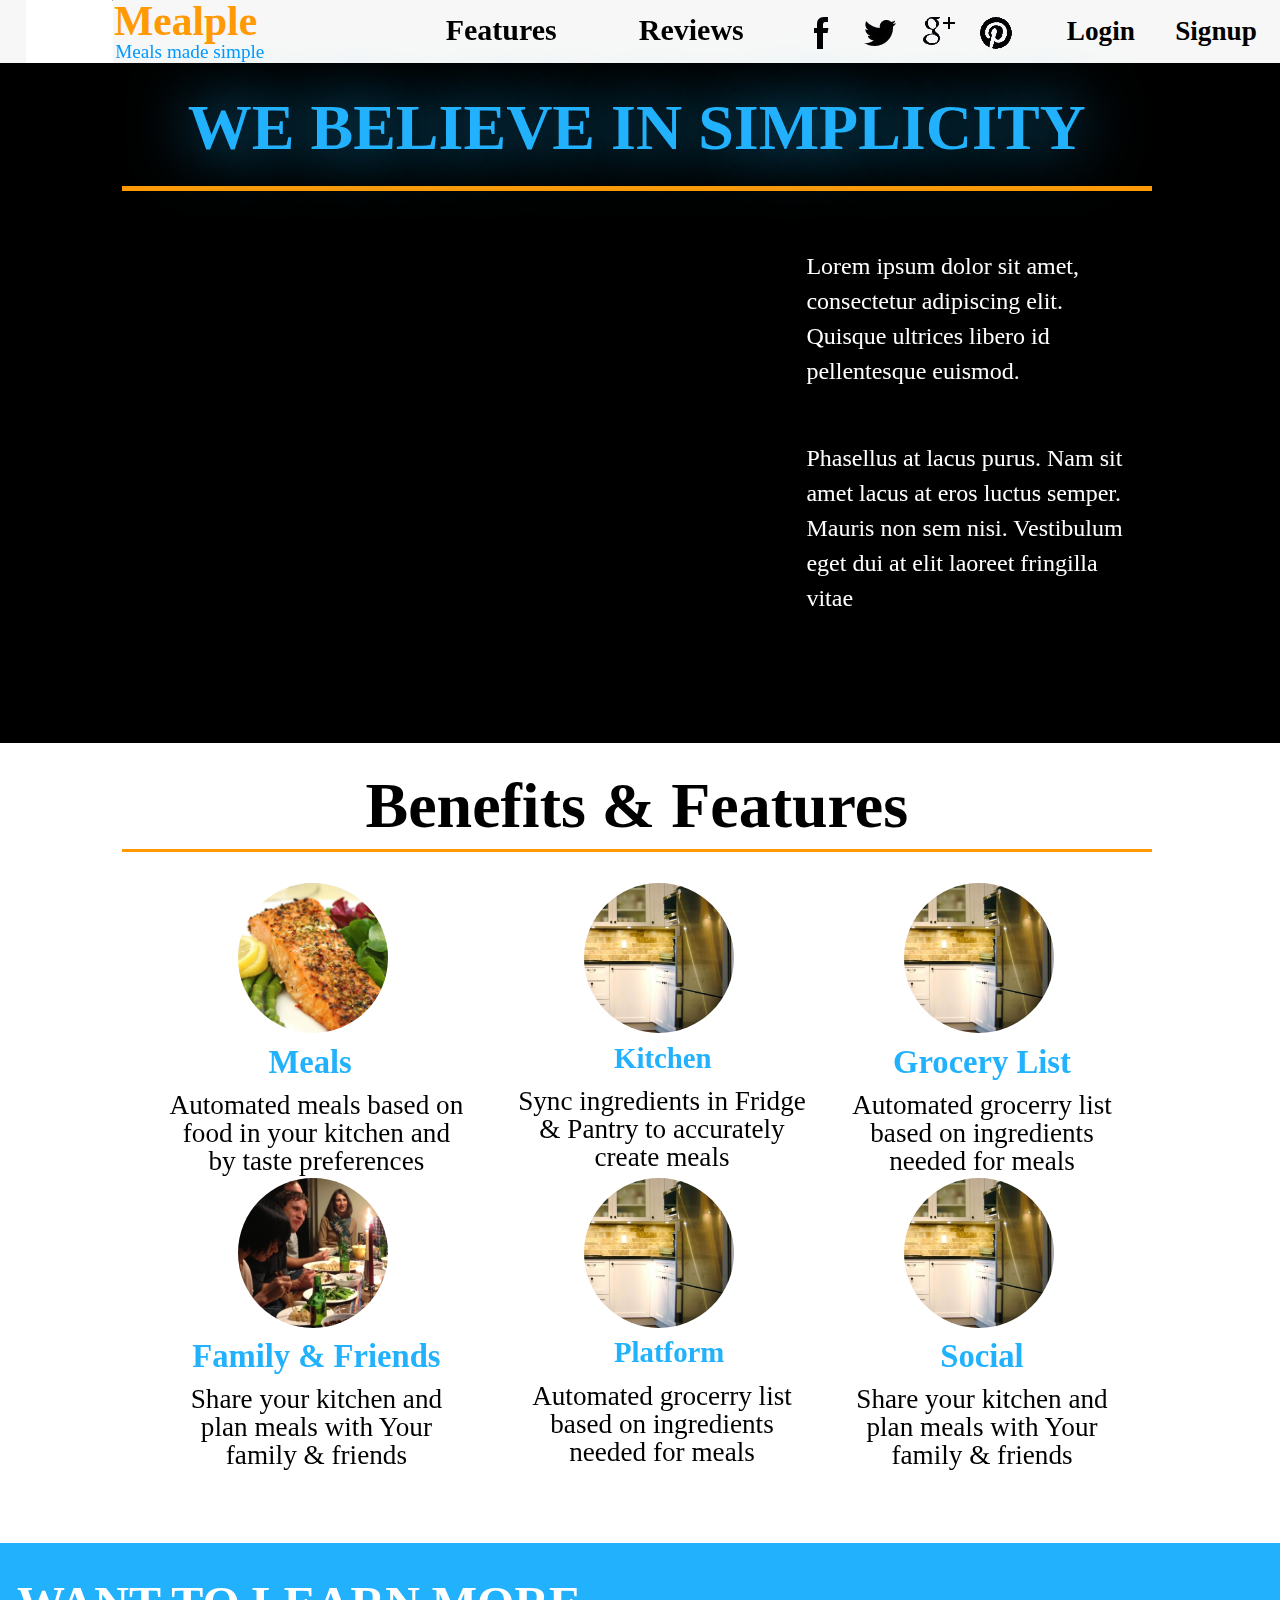
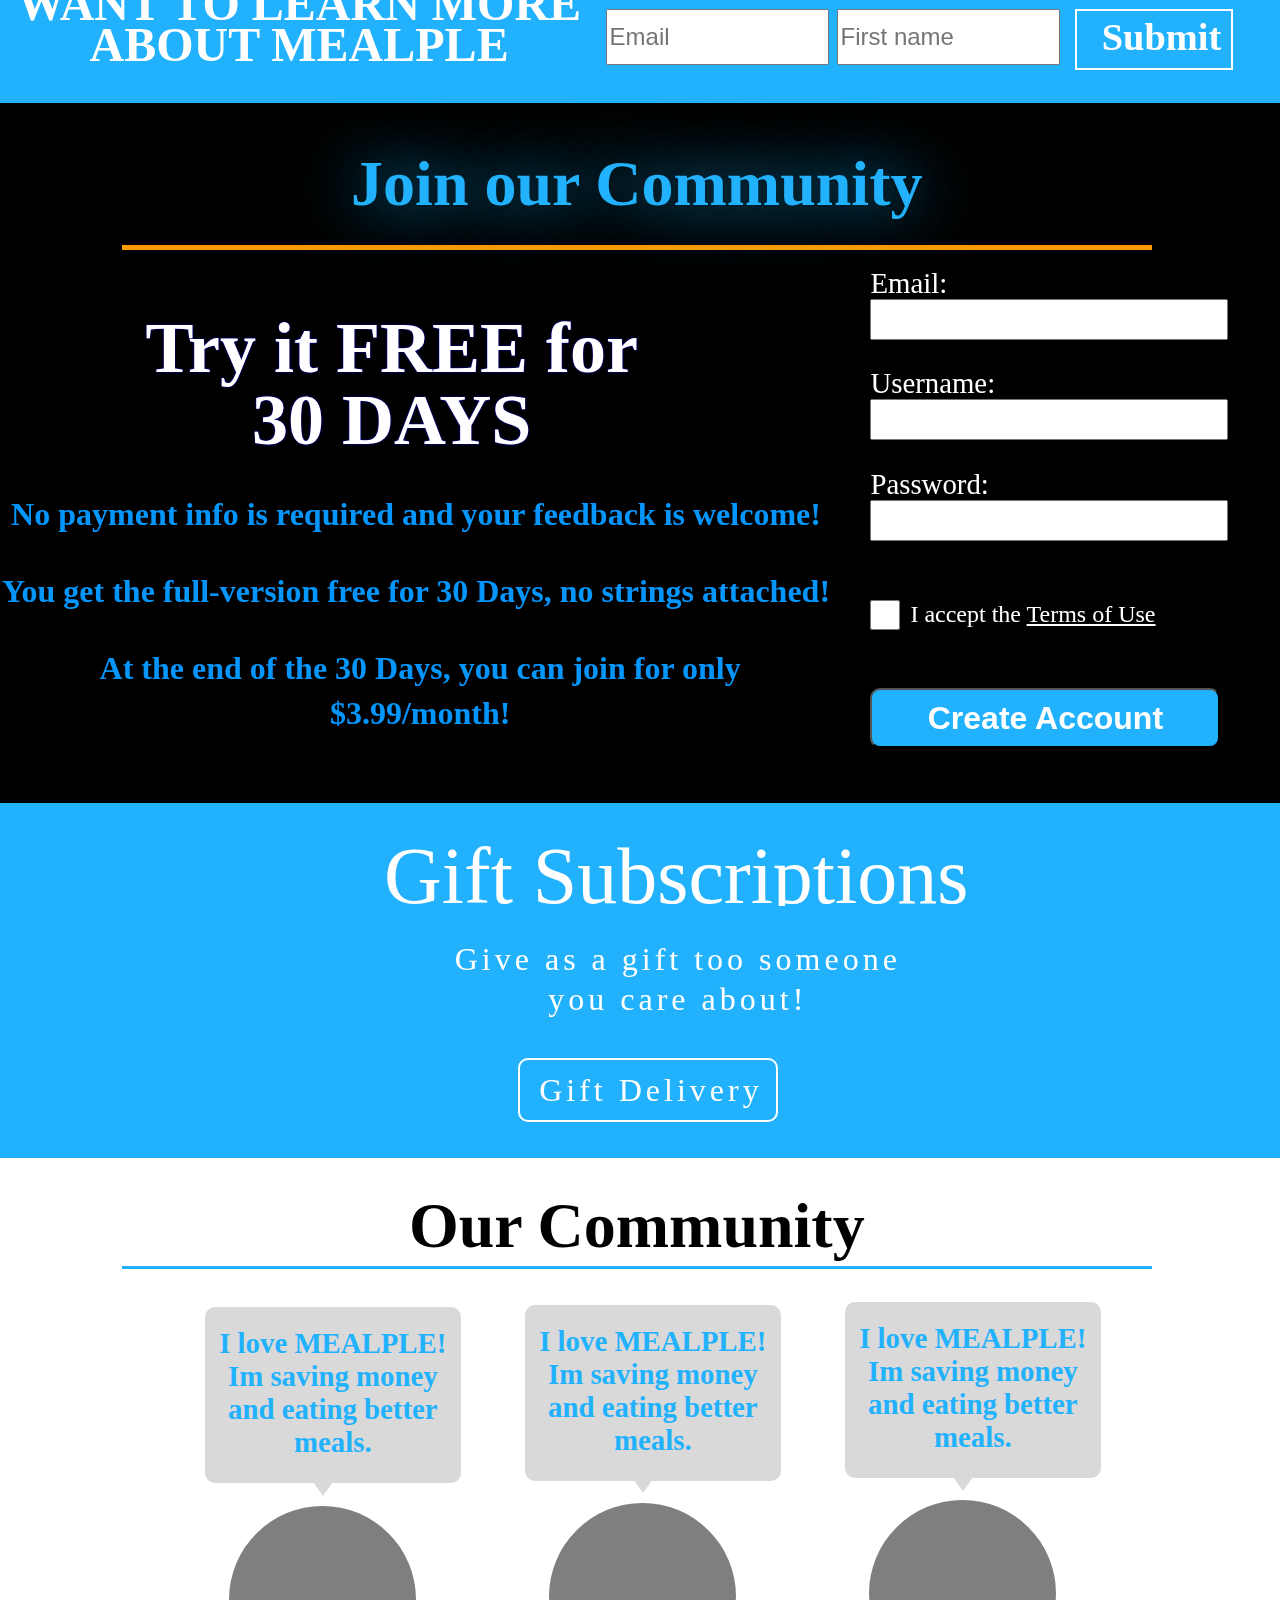
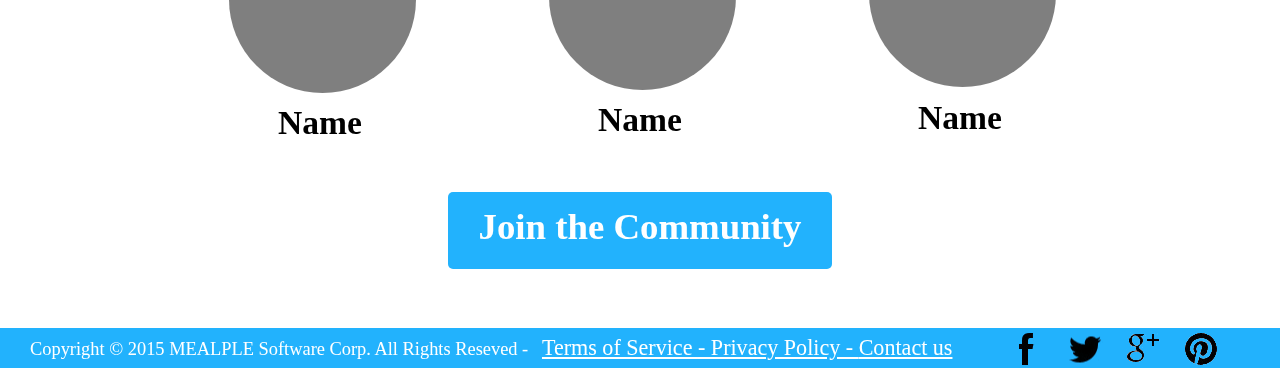
<file: index.html>
<!DOCTYPE html>
<html>
<head>
<title>Meal Plan</title>
<link rel="stylesheet" type="text/css" href="css/HomePage.css">

<!-- Changes for different window sizes -->
<link rel='stylesheet' media='screen and (min-width: 1800px) and (max-width:2000px)' href='css/1920x1080.css' />
<link rel='stylesheet' media='screen and (min-width: 1640px) and (max-width:1800px)' href='css/1680x1050.css' />
<link rel='stylesheet' media='screen and (min-width: 1501px) and (max-width:1640px)' href='css/1600x900.css' />
<link rel='stylesheet' media='screen and (min-width: 1410px) and (max-width:1500px)' href='css/1440x900.css' />
<link rel='stylesheet' media='screen and (min-width: 1301px) and (max-width:1409px)' href='css/1366x768.css' />
<link rel='stylesheet' media='screen and (min-width: 1200px) and (max-width:1300px)' href='css/1280x1024.css' />
<link rel='stylesheet' media='screen and (min-width: 950px) and (max-width:1199px)' href='css/1024x768.css' />
<link rel='stylesheet' media='screen and (max-width:949px)' href='css/768x1024.css' />
</head>

<body>
	<header>
		<div id="company">
				<img src="images/logo25.png" style="width: 87px;height:63px;">
				<p>
					Mealple
				</p>
				<span>Meals made simple</span>
		</div>

				<div id="navPageSec">
					<p id="q1">
					<a href="#sec4">
						Features
					</a>
					</p>
					<p id="q3">
					<a href="#sec9">
						Reviews
					</a>
					</p>
				</div>

				<div id="smIcons">
					<a href="" id="facebook"></a>
					<a href="" id="twitter"></a>
					<a href="" id="google"></a>
					<a href="" id="pintrest"></a>
				</div>

				<div id="LS-1">
					<p>
					<a href="SignUp/Page1-PI.html">
						Signup
					</a>
					</p>
				</div>

				<div id="LS-2">
					<p>
					<a href="login/loginPage.html">
						Login
					</a>
					</p>
				</div>
	</header>

	<div id="main">

		<!-- <div id="sec1">
			<div id="tint">
			
		
				<div id="videoPlace">
					<p>
				WE BELIEVE in CREATING TASTY MEALS that are EASY, QUICK and SIMPLE
					</p>
				</div>
			</div>
		</div> -->
		<div id="addedSec">
			<p style="width: 100%; height: 2px; margin-top: 0px;"> </p>
			<p id="y1"> 
				<span>
					WE BELIEVE IN SIMPLICITY
				</span>
			</p>
			<p id="y2"> 


			<iframe id="myFrame" src="https://player.vimeo.com/video/131370504?color=ff9933" width="712" height="400" frameborder="0" webkitallowfullscreen mozallowfullscreen allowfullscreen></iframe>

			</p>
			<div id="y3"> 
				<p>
					Lorem ipsum dolor sit amet, consectetur adipiscing elit. Quisque ultrices libero id pellentesque euismod.
				</p>

				<p>
					 Phasellus at lacus purus. Nam sit amet lacus at eros luctus semper. Mauris non sem nisi. Vestibulum eget dui at elit laoreet fringilla vitae
				</p>
			</div>
		</div>


		<div id="sec4">
			<div id="how1"> 
				<span>
					Benefits & Features
				</span>
			</div>


			
			<div id="a1">
				<div id="firstImg">
				
				</div>
				<div id="innerSec1a">
					<p>
					Meals
					</p>
				</div>
				<div id="innerSec2a">
					<p>
					Automated meals based on food in your kitchen and by taste preferences
					</p>
				</div>
			</div>



			<div id="a2">
				<div id="firstImg2">
					
				</div>
				<div id="innerSec1a2">
					<p>
						Kitchen
					</p>
				</div>
				<div id="innerSec2a2">
					<p>
						Sync ingredients in Fridge & Pantry to accurately create meals 
					</p>
				</div>
			</div>




			
			<div id="a3">
				<div id="firstImg3">
					
				</div>
				<div id="innerSec1a3">
					<p>
						Grocery List
					</p>
				</div>
				<div id="innerSec2a3">
					<p>
						Automated grocerry list based on ingredients needed for meals 
					</p>
				</div>
			</div>



			
			<div id="a4">
				<div id="firstImg4">
					
				</div>
				<div id="innerSec1a4">
					<p>
						Family & Friends
					</p>
				</div>
				<div id="innerSec2a4">
					<p>
						Share your kitchen and plan meals with Your family & friends
					</p>
				</div>
			</div>

			<div id="a5">
				<div id="firstImg5">
					
				</div>
				<div id="innerSec1a5">
					<p>
						Platform
					</p>
				</div>
				<div id="innerSec2a5">
					<p>
						Automated grocerry list based on ingredients needed for meals 
					</p>
				</div>
			</div>



			
			<div id="a6">
				<div id="firstImg6">
					
				</div>
				<div id="innerSec1a6">
					<p>
						Social
					</p>
				</div>
				<div id="innerSec2a6">
					<p>
						Share your kitchen and plan meals with Your family & friends
					</p>
				</div>
			</div>




		</div>

		<div id="sec6">
			
				
						<span style="width: 100px; height: 100px; margin-top: 0px; margin-left: 10%;">
			</span>

			<div id="titleSec6">
				<p>
					WANT TO LEARN MORE ABOUT MEALPLE
				</p>
			</div>

			<div id="innerSec6">
				<form>
					<p>
						
						<input type="text" name="email" placeholder="Email" id="inp">
						<input type="text" name="firstname" placeholder="First name" id="inp">
					</p>
				</form>
			</div>

			<div id="btnSec6">
				<p>
					Submit
				</p>
			</div>
			
		</div>









		<div id="sec7">
			
				<span style="width: 100px; height: 100px; margin-top: 0px; margin-left: 10%;">
				</span>

			<div id="what1"> 
				<span>
					Join our Community
				</span>
			</div>


			<div id="titleSec7">
				<p>
					Try it FREE for 30 DAYS
				</p>
			</div>

			<div id="titleInfo2">

				<p>
					No payment info is required and your feedback is welcome!
				</p>

				<p>
					You get the full-version free for 30 Days, no strings attached!
				</p>

				<p style="margin-left: 1%;">
					At the end of the 30 Days, you can join for only $3.99/month!
				</p>
			</div>

			<div id="userSignUpInfo">
				<form>
					<p>
						<span>Email:</span>
						<input type="text" name="email">
					</p>
					<p>
						<span>Username:</span>
						<input type="text" name="username">
					</p>
					<p>
						<span>Password:</span>
						<input type="text" name="password">
					</p>
					<p>
						<input type="checkbox" name="termsCheck" value="Yes" id="cb">
						<a href="index.html">I accept the <u>Terms of Use</u></a>
					</p>
					<p>
						<input type="submit" value="Create Account" id="creatAcc">
					</p>
				</form>
			</div>

			
		</div>

		<div id="sec8">
			<span style="width: 100px; height: 100px; margin-top: 0px; margin-left: 10%;">
			</span>

			<div id="lstTitle1">
				<p>
					Gift Subscriptions
				</p>
			</div>
			

			<div id="lstTitle2">
				<p>
					Give as a gift too someone you care about!
				</p>
			</div>

			<div id="lstTitle3">
				<p>
					Gift Delivery
				</p>
			</div>
		</div>

		<div id="sec9">
			<span style="width: 100px; height: 100px; margin-top: 0px; margin-left: 10%;">
			</span>

			<div id="titleSec9">
				<p>
					Our Community
				</p>
			</div>

			<div id="areaSec9a">
				<div id="userCom1">
				<p>
					I love MEALPLE! Im saving money and eating better meals.
				</p>
				</div>
				<div id="triangle">
					
				</div>
				<div id="userPic1">
					
				</div>
				<div id="userRealName1">
					<p>
						Name
					</p>
				</div>
			</div>

			<div id="areaSec9b">
				<div id="userCom2">
				<p>
					I love MEALPLE! Im saving money and eating better meals.
				</p>
				</div>
				<div id="triangle">
					
				</div>
				<div id="userPic2">
					
				</div>
				<div id="userRealName2">
					<p>
						Name
					</p>
				</div>
			</div>

			<div id="areaSec9c">
				<div id="userCom3">
				<p>
					I love MEALPLE! Im saving money and eating better meals.
				</p>
				</div>
				<div id="triangle">
					
				</div>
				<div id="userPic3">
					
				</div>
				<div id="userRealName3">
					<p>
						Name
					</p>
				</div>
			</div>

			<div id="btnLast">
			<a href="SignUp/Page1-PI.html" style="color: white; text-decoration: none;">
				<p>
					Join the Community
				</p>
			</a>
			</div>
		
		</div>


	</div>

	<footer>
		<div id="bottomInfo">
				<p>
					Copyright &#169 2015 MEALPLE Software Corp. All Rights Reseved -
				</p>
				<div id="bottomInfo2">
					<a href="">
						Terms of Service
					</a>
					<a href="">
						- Privacy Policy -
					</a>
					<a href="">
						Contact us
					</a>
				</div>
				<div id="smIconsBottom">
					<a href="" id="facebook"></a>
					<a href="" id="twitter"></a>
					<a href="" id="google"></a>
					<a href="" id="pintrest"></a>
				</div>
			</div>

	</footer>
</body>
</html>
</file>
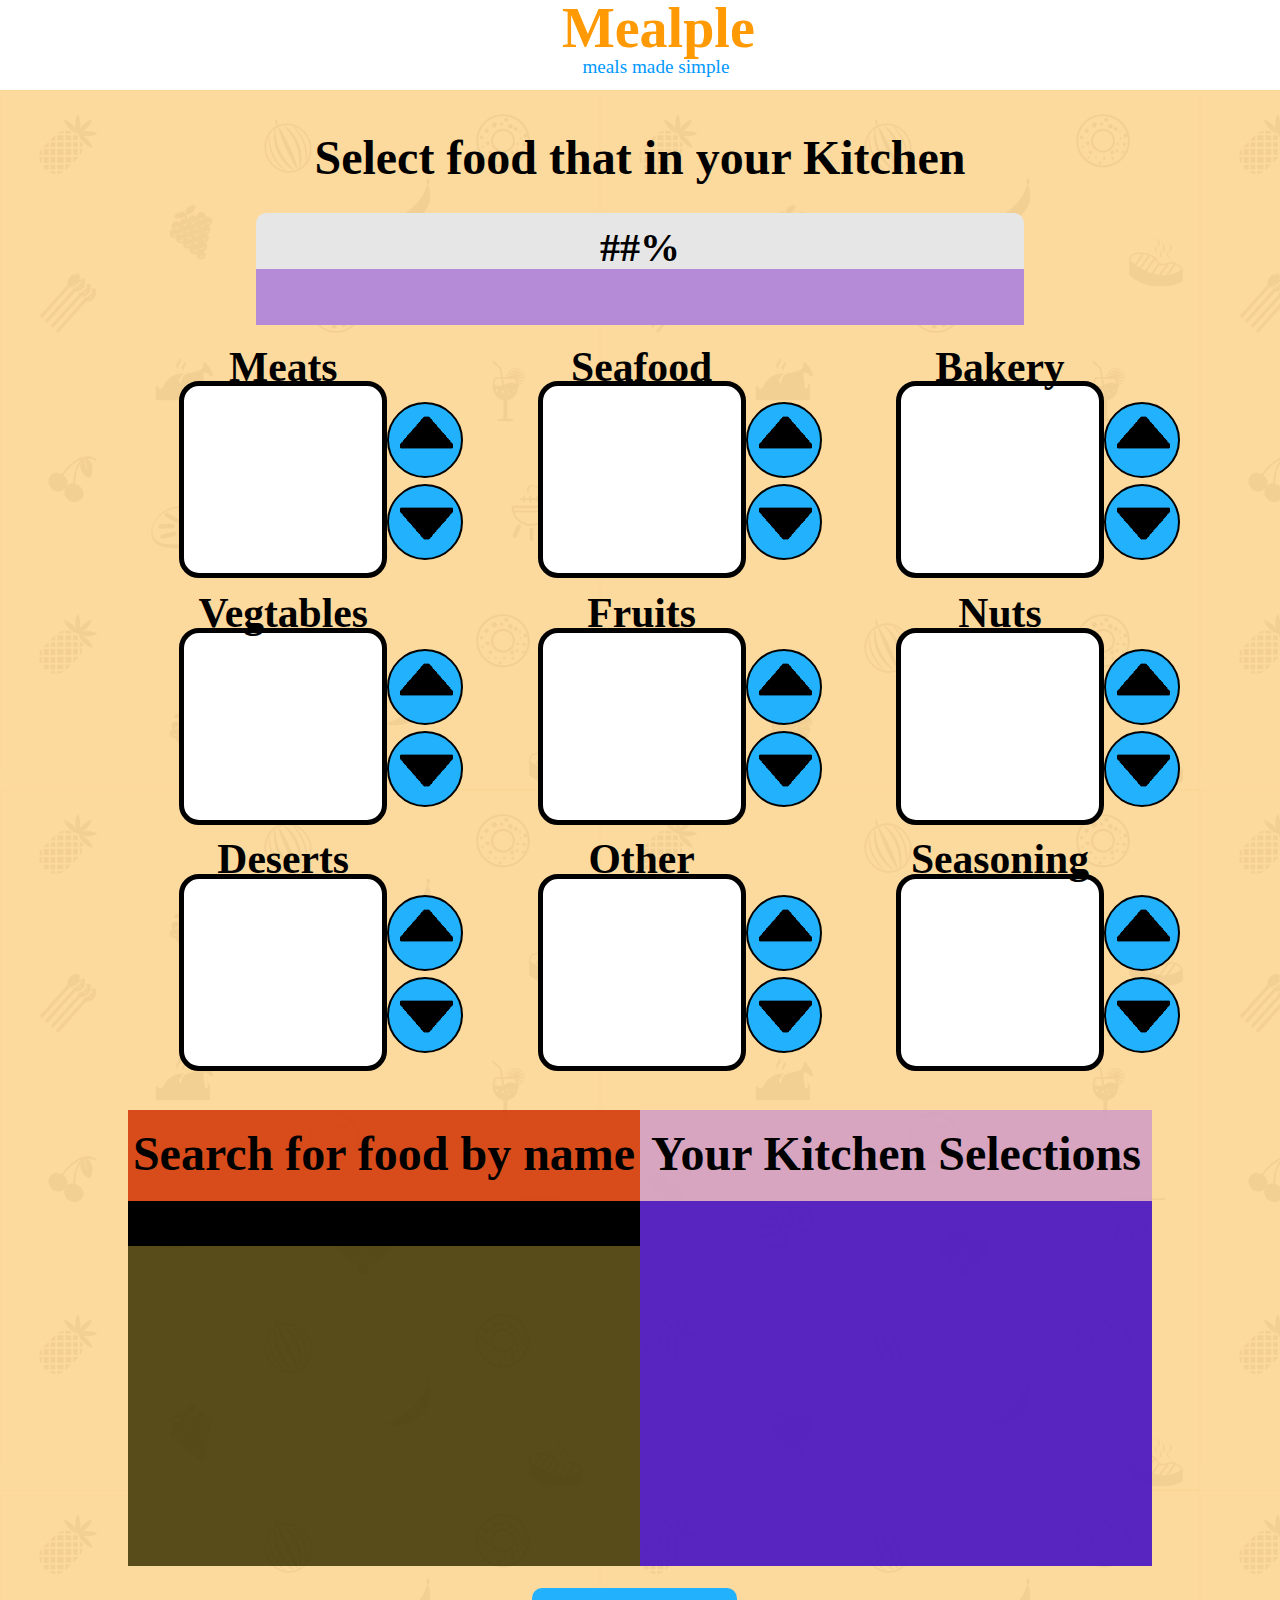
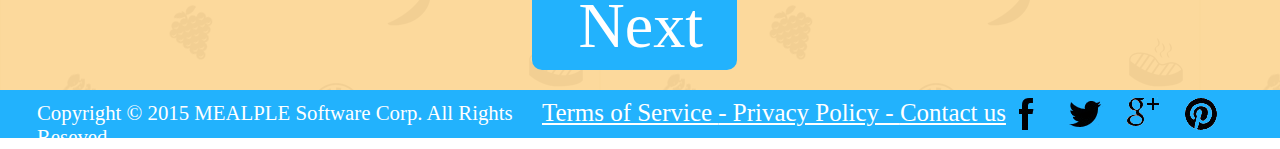
<file: SignUp/Page5-KI.html>
<!DOCTYPE html>
<html>
<head>
<title>Meal Plan</title>
<link rel="stylesheet" type="text/css" href="css/Page5/Page5.css">

<!-- Changes for different window sizes -->
<link rel='stylesheet' media='screen and (min-width: 1800px) and (max-width:2000px)' href='css/Page5/1920x1080.css' />
<link rel='stylesheet' media='screen and (min-width: 1640px) and (max-width:1800px)' href='css/Page5/1680x1050.css' />
<link rel='stylesheet' media='screen and (min-width: 1501px) and (max-width:1640px)' href='css/Page5/1600x900.css' />
<link rel='stylesheet' media='screen and (min-width: 1410px) and (max-width:1500px)' href='css/Page5/1440x900.css' />
<link rel='stylesheet' media='screen and (min-width: 1301px) and (max-width:1409px)' href='css/Page5/1366x768.css' />
<link rel='stylesheet' media='screen and (min-width: 1200px) and (max-width:1300px)' href='css/Page5/1280x1024.css' />
<link rel='stylesheet' media='screen and (min-width: 950px) and (max-width:1199px)' href='css/Page5/1024x768.css' />
<link rel='stylesheet' media='screen and (min-width: 700px) and (max-width:949px)' href='css/Page5/768x1024.css' />
</head>

<body>
	<header>
		<div id="company">
				<p>
					Mealple
				</p>
				<span>meals made simple</span>
		</div>
	</header>

	<div id="main">

		
		<div id="addedSec">
			<p style="width: 100%; height: 2px; margin-top: 0px;"> </p>
			<div id="area1"> 
				<p>
					Select food that in your Kitchen
				</p>
			</div>
			<div id="area2"> 
				<div id="titleUnder1">
					##%
				</div>
				<div id="titleUnder2">
					
				</div>
			</div>
			<div id="area3"> 
				<div id="upperRow">
					<div id="selection1a">
						<div id="foodTitle1">
						Meats
						</div>
						<div id="foodPic1">
						</div>
						<div id="up1">
							
						</div>
						<div id="down1">
							
						</div>
					</div>
					<div id="selection2a">
						<div id="foodTitle2">
						Seafood
						</div>
						<div id="foodPic2">
						</div>
						<div id="up2">
							
						</div>
						<div id="down2">
							
						</div>
					</div>
					<div id="selection3a">
						<div id="foodTitle3">
						Bakery
						</div>
						<div id="foodPic3">
						</div>
						<div id="up3">
							
						</div>
						<div id="down3">
							
						</div>
					</div>
					
				</div>
				<div id="bottomRow">
					<div id="selection1b">
						<div id="foodTitle4">
						Vegtables
						</div>
					<div id="foodPic4">
						</div>
						<div id="up4">
							
						</div>
						<div id="down4">
							
						</div>
					</div>
					<div id="selection2b">
						<div id="foodTitle5">
						Fruits
						</div>
					<div id="foodPic5">
						</div>
						<div id="up5">
							
						</div>
						<div id="down5">
							
						</div>
					</div>
					<div id="selection3b">
						<div id="foodTitle6">
						Nuts
						</div>
					<div id="foodPic6">
						</div>
						<div id="up6">
							
						</div>
						<div id="down6">
							
						</div>
					</div>
				
			</div>
			<div id="upperRow2">
					<div id="selection1c">
						<div id="foodTitle7">
						Deserts
						</div>
						<div id="foodPic7">
						</div>
						<div id="up7">
							
						</div>
						<div id="down7">
							
						</div>
					</div>
					<div id="selection2c">
						<div id="foodTitle7">
						Other
						</div>
						<div id="foodPic8">
						</div>
						<div id="up8">
							
						</div>
						<div id="down8">
							
						</div>
					</div>
					<div id="selection3c">
						<div id="foodTitle9">
						Seasoning
						</div>
						<div id="foodPic9">
						</div>
						<div id="up9">
							
						</div>
						<div id="down9">
							
						</div>
					</div>
					
				</div>
				<div id="bottomRow2">
					<div id="leftSec">
						<div id="titleBR1">
							Search for food by name
						</div>
						<div id="topBR1">
							
						</div>
						<div id="bottomBR1">
							
						</div>
					</div>
					<div id="rightSec">
						<div id="topBR2">
							Your Kitchen Selections
						</div>
						<div id="bottomBR2">
							
						</div>
					</div>
				
			</div>
			<div id="area4"> 
				<p>
					Next
				</p>
			</div>
		</div>


		

	</div>

	<footer>
		<div id="bottomInfo">
				<p>
					Copyright &#169 2015 MEALPLE Software Corp. All Rights Reseved -
				</p>
				<div id="bottomInfo2">
					<a href="">
						Terms of Service
					</a>
					<a href="">
						- Privacy Policy -
					</a>
					<a href="">
						Contact us
					</a>
				</div>
				<div id="smIconsBottom">
					<a href="" id="facebook"></a>
					<a href="" id="twitter"></a>
					<a href="" id="google"></a>
					<a href="" id="pintrest"></a>
				</div>
			</div>

	</footer>
</body>
</html>
</file>
<file: css/HomePage.css>
html {
	height:100%;
	width:100%;
}
body  {
	height:100%;
	width:100%;
	margin: 0px;
}
header {
	height: 63px;
	width: 100%;
	background-color: rgb(247,247,247);
}










 
#company {
  height: 100%;
  width: 30%;
  margin-left: 2%;
  float: left;
  color: rgb(255, 154, 4);
}

#company p { 
  font-size: 2.6em;
  margin-top: -70px;
  margin-left: 23%;
  font-weight: 900;
}

#company span { 
  font-size: 1.2em;
  margin-top: -46px;
  margin-left: 7%;
  font-weight: 500;
  color: rgb(0, 153, 255);
  position: absolute;
}

#navPageSec {
  height: 8%;
  width: 28%;
  margin-top: 0px;
  margin-left: 32%;
  position: absolute;
}
#navPageSec p {
  text-align: center;
  line-height: 56px;
  vertical-align: middle;
  font-size: 30px;
  font-weight: 900;
  padding-left: 2px;
  color: black;
  position: absolute;
}
#q1 {
    margin-top: 2px;
  margin-left: 30px;
  height: 89%;
  width: 33.3%;
}
#q3 {
    margin-top: 2px;
  margin-left: 220px;
  height: 89%;
  width: 33.3%;
}
#q1 a, #q3 a {
  text-decoration: none;
  color: black;
}
#q1 a:hover, #q3 a:hover {
  color: rgb(255, 153, 4);
}

#smIcons {
  height: 63px;
  width: 18%;
  margin-top: 0px;
  margin-left: 62%;
  position: absolute;
}
#facebook {
  background-image: url("../images/icon1.png");
  background-repeat: no-repeat;
  background-position: center;
  margin-top: 0px;
  margin-left: 0px;
  height: 100%;
  width: 25%;
  float: left;
}
#facebook:hover {
  background-image: url("../images/icon1o.png");
  background-repeat: no-repeat;
  background-position: center;
  
}
#twitter {
  background-image: url("../images/icon2.png");
  background-repeat: no-repeat;
  background-position: center;
  margin-top: 0px;
  margin-left: 0px;
  height: 100%;
  width: 25%;
  float: left;
}
#twitter:hover {
  background-image: url("../images/icon2o.png");
  background-repeat: no-repeat;
  background-position: center;
  
}
#google {
  background-image: url("../images/icon4.png");
  background-repeat: no-repeat;
  background-position: center;
  margin-top: 0px;
  margin-left: 0px;
  height: 100%;
  width: 25%;
  float: left;
}
#google:hover {
  background-image: url("../images/icon4o.png");
  background-repeat: no-repeat;
  background-position: center;
}
#pintrest {
  background-image: url("../images/icon3.png");
  background-repeat: no-repeat;
  background-position: center;
  margin-top: 0px;
  margin-left: 0px;
  height: 100%;
  width: 25%;
  float: left;
}
#pintrest:hover {
  background-image: url("../images/icon3o.png");
  background-repeat: no-repeat;
  background-position: center;
}
#LS {
  height: 100%;
  width: 14%;
  margin-right: 2%;
} 

#LS-1 {
  height: 60%;
  width: 8%;
  margin-top: 12px;
  margin-right: 1%;
  font-weight: 900;
  border-radius: 5%;
  float: right;
  color:  black;
  vertical-align: middle;
  text-align: center;  
} 

#LS-1 p {
  line-height: 0px; 
  font-size: 1.7em;
  margin-top: 19px;
} 
#LS-2 {
  height: 60%;
  width: 8%;
  margin-top: 12px;
  margin-right: 1%;
  font-weight: 900;
  border-radius: 5%;
  float: right;
  color:  black;
  vertical-align: middle;
  text-align: center;
} 

#LS-2 p {
  line-height: 0px; 
  font-size: 1.7em;
  margin-top: 19px;
} 

#LS-1 a, #LS-2 a {
  color: black;
  text-decoration:  none;
}

#LS-1 a:hover, #LS-2 a:hover {
  color: rgb(255, 153, 4);
 
}

#main {
  background-color: black;
  height: 3470px;
  width: 100%;
}

#firstImage {
  max-width:100%;
  height:auto;
  position: relative;
  float: left;
}
#hiddenBoxTop {
  height: 5%; 
  width: 100%;
}


#sec2 {
/*  background-color: indigo;*/
  text-align:center;
  vertical-align:middle;  
  color: rgb(204, 0, 204);
}

#sec3 {
  background-color: black; 
  color: white;
}
#sec3 p {
  vertical-align: middle;
  text-align: center;
  color: rgb(0, 153, 0);
}



#videoPlace p {
  line-height: 95px;
  margin-top: 11%;
  margin-left: 0%;
  font-size: 5.4em;
  font-weight: 900;
  height: 31%;
  width: 99%;
  color: white;
}

#sec2 {
  height: 100px; 
  width: 50%; 
  margin-top: 50px;
  margin-left: 24%;
  line-height: 100px;    
  font-size: 5em;
}

#sec3 {
  height: 250px; 
  width: 80%; 
  margin-top: 50px;
  margin-left: 10%;
  font-size: 2em;
}

#sec3 p {
  line-height: 52px;
  padding-top: 25px;
  height: 100px;
  width: 100%;   
}


#addedSec {
  height: 680px; 
  width: 100%; 
  margin-top: 0px;
  background-color: black;
}
#y1 {
    width: 80.5%;
  height: 14%;
  margin-top: 2%;
  margin-left: 9.5%;
  border-bottom: 5px rgb(255, 154, 4) solid;
    text-align: center;
}
#y1 span {
  font-size: 4em;
  font-weight: 900;
  color: rgb(34, 178, 253);
  text-shadow: 0px 0px 65px rgb(34, 178, 253);
}
#y2 {
  width: 50%;
  height: 63%;
  float: left;
  margin-top: 42px;
  margin-left: 5%;
}
#y3 {
    width: 41%;
  height: 62%;
  float: right;
  margin-top: 42px;

}

#y3 p {
  height: 40%;
  width: 70%;
  font-size: 1.7em;
  color: white;
  margin-top: 0px;
  line-height: 35px;
}

#sec4 {
  height: 800px; 
  width: 100%; 
  margin-top: 0px;
  float: left;
  background-color: white;
  background-repeat: repeat;
}
#how1 {
    width: 80.5%;
  height: 10%;
  margin-top: 2%;
  margin-left: 9.5%;
  border-bottom: rgb(255, 154, 4) solid;
    text-align: center;
}
#how1 span {
    font-size: 4em;
  font-weight: 900;
  color: black;
}
#sec4 p {
  vertical-align: middle;
  text-align: center;  
}






#a1 {
  width: 300px;
  height: 300px;
  margin-left: 13%;
  margin-top: 2%;
  position: absolute;
}
#innerSec1a {
  height: 40px;
  width: 18%;
  font-size: 1.2em;
  margin-left: 34%;
  margin-top: -8%;
}

#innerSec1a p {
  line-height: 40px;
  height: 40px;
  font-size: 1.7em;
  font-weight: 600;
  color: rgb(34, 178, 253);
}

#innerSec2a {
  height: 100px;
  width: 100%;
  line-height: 28px;
  margin-left: 0%;
  margin-top: -18px;
}

#innerSec2a p {
  color: black;
  list-style-type: none;
  text-align: center;
  font-size: 1.7em;
}

#firstImg {
  height: 150px;
  width: 150px;
  margin-top: 2%;
  margin-left: 24%;
  background-image: url(../images/Healthy.jpg);
  background-position: center;
  background-size: 380px;
  background-repeat: no-repeat;
  border-radius: 50%;
}




#a2 {
  width: 300px;
  height: 300px;
  margin-left: 40%;
  margin-top: 2%;
  position: absolute;
}
#innerSec1a2 {
  height: 40px;
  width: 18%;
  font-size: 1.2em;
  margin-left: 34%;
  margin-top: -8%;
}

#innerSec1a2 p {
  line-height: 40px;
  height: 40px;
  font-size: 1.5em;
  font-weight: 600;
  color:  rgb(34, 178, 253);
}

#innerSec2a2 {
  height: 100px;
  width: 100%;
  line-height: 28px;
  margin-left: 0%;
  margin-top: -18px;
}

#innerSec2a2 p {
  font-size: 1.7em;
  color: black;
  list-style-type: none;
  text-align: center;
}

#firstImg2 {
  height: 150px;
  width: 150px;
  margin-top: 2%;
  margin-left: 24%;
  background-image: url(../images/kitchen1.jpg);
  background-position: right;
  background-size: 380px;
  background-repeat: no-repeat;
  border-radius: 50%;
}







#a3 {
  width: 300px;
  height: 300px;
  margin-left: 65%;
  margin-top: 2%;
  position: absolute;
}
#innerSec1a3 {
  height: 40px;
  width: 100%;
  font-size: 1.2em;
  margin-left: 0%;
  margin-top: -8%;
}

#innerSec1a3 p {
  line-height: 40px;
  height: 40px;
  font-size: 1.7em;
  font-weight: 600;
  color:  rgb(34, 178, 253);
}

#innerSec2a3 {
  height: 100px;
  width: 100%;
  line-height: 28px;
  margin-left: 0%;
  margin-top: -18px;
}

#innerSec2a3 p {
  font-size: 1.7em;
  color: black;
  list-style-type: none;
  text-align: center;
}

#firstImg3 {
  height: 150px;
  width: 150px;
  margin-top: 2%;
  margin-left: 24%;
  background-image: url(../images/kitchen1.jpg);
  background-position: right;
  background-size: 380px;
  background-repeat: no-repeat;
  border-radius: 50%;
}






#a4 {
  width: 300px;
  height: 300px;
  margin-left: 13%;
  margin-top: 25%;
  position: absolute;
}

#innerSec1a4 {
  height: 40px;
  width: 100%;
  font-size: 1.2em;
  margin-left: 0%;
  margin-top: -8%;
}

#innerSec1a4 p {
  line-height: 40px;
  height: 40px;
  font-size: 1.7em;
  font-weight: 600;
  color:  rgb(34, 178, 253);
}

#innerSec2a4 {
  height: 100px;
  width: 100%;
  line-height: 28px;
  margin-left: 0%;
  margin-top: -18px;
}

#innerSec2a4 p {
  font-size: 1.7em;
  color: black;
  list-style-type: none;
  text-align: center;
}

#firstImg4 {
  height: 150px;
  width: 150px;
  margin-top: 2%;
  margin-left: 24%;
  background-image: url(../images/ffdinner.jpg);
  background-position: -52px;
  background-size: 365px;
  background-repeat: no-repeat;
  border-radius: 50%;
}


#a5 {
  width: 300px;
  height: 300px;
  margin-left: 40%;
  margin-top: 25%;
  position: absolute;
}
#innerSec1a5 {
  height: 40px;
  width: 18%;
  font-size: 1.2em;
  margin-left: 34%;
  margin-top: -8%;
}

#innerSec1a5 p {
  line-height: 40px;
  height: 40px;
  font-size: 1.5em;
  font-weight: 600;
  color:  rgb(34, 178, 253);
}

#innerSec2a5 {
  height: 100px;
  width: 100%;
  line-height: 28px;
  margin-left: 0%;
  margin-top: -18px;
}

#innerSec2a5 p {
  font-size: 1.7em;
  color: black;
  list-style-type: none;
  text-align: center;
}

#firstImg5 {
  height: 150px;
  width: 150px;
  margin-top: 2%;
  margin-left: 24%;
  background-image: url(../images/kitchen1.jpg);
  background-position: right;
  background-size: 380px;
  background-repeat: no-repeat;
  border-radius: 50%;
}







#a6 {
  width: 300px;
  height: 300px;
  margin-left: 65%;
  margin-top: 25%;
  position: absolute;
}
#innerSec1a6 {
  height: 40px;
  width: 100%;
  font-size: 1.2em;
  margin-left: 0%;
  margin-top: -8%;
}

#innerSec1a6 p {
  line-height: 40px;
  height: 40px;
  font-size: 1.7em;
  font-weight: 600;
  color:  rgb(34, 178, 253);
}

#innerSec2a6 {
  height: 100px;
  width: 100%;
  line-height: 28px;
  margin-left: 0%;
  margin-top: -18px;
}

#innerSec2a6 p {
  font-size: 1.7em;
  color: black;
  list-style-type: none;
  text-align: center;
}

#firstImg6 {
  height: 150px;
  width: 150px;
  margin-top: 2%;
  margin-left: 24%;
  background-image: url(../images/kitchen1.jpg);
  background-position: right;
  background-size: 380px;
  background-repeat: no-repeat;
  border-radius: 50%;
}










#sec6 {
  height: 260px; 
  width: 100%; 
  margin-top: 700px;
  background-color: rgb(34, 178, 253);
}

#titleSec6 {
  width: 63%;
  height: 112px;
  margin-left: 1%;
  margin-top: -26px;
}

#titleSec6 p {
  line-height: 41px;
  width: 71%;
  font-size: 3em;
  font-weight: 900;
  vertical-align: middle;
  text-align: center;
  color: white;
}

#innerSec6 {
  height: 69%;
  width: 37%;
  margin-top: -10.5%;
  margin-left: 46%;
  
}
#inp {
  height: 50px;
  width: 245px;
  margin-left: 4px;
}
#btnSec6 {
  height: 22%;
  width: 12%;
  margin-top: -10.5%;
  margin-left: 84%;
  border: 2px solid white;
  font-weight: 900;
  font-size: 2.4em;
  color: white;

}
#btnSec6 p {
  margin-top: 3%;
  margin-left: 16%;
}
#btnSec6:hover {
  color: rgb(230, 138, 0);
  border-color: rgb(230, 138, 0);
}
















































#sec7 {
	background-color: black;
  height: 700px;
  width: 100%;
  margin-top: 0px;
}

#what1 {
  width: 80.5%;
  height: 14%;
  margin-top: 2%;
  margin-left: 9.5%;
  border-bottom: 5px rgb(255, 154, 4) solid;
    text-align: center;
}
#what1 span {
  font-size: 4em;
  font-weight: 900;
  color: rgb(34, 178, 253);
  text-shadow: 0px 0px 65px rgb(34, 178, 253);
} 

#titleSec7 {
    width: 40%;
  height: 12%;
  margin-left: 10.6%;
  margin-top: -10px;
}

#titleSec7 p {
  	vertical-align: middle;
  	text-align: center;
    line-height: 72px;
    font-size: 4.5em;
    color: white;
    text-shadow: 0px 0px 2px blue;
    font-weight: 600;
}


#titleInfo2 {
  width: 65%;
  height: 50%;
  margin-top: 5%;
  margin-left: 0%;
  position: absolute;
}

#titleInfo2 p {
  text-align: center;
  font-size: 2em;
  font-weight: 600;
  line-height: 45px;
  list-style-type: none;
  color: rgb(5, 150, 253);
}


#titleInfo2 span {
  text-align: center;
  font-size: 2.5em;
  font-weight: 500;
  line-height: 45px;
  list-style-type: none;
  color: rgb(255, 48, 0);
}

#userSignUpInfo {
  width: 35%;
  height: 100%;
  margin-top: -145px;
  float: right;
  color: white;
}

#userSignUpInfo p{
  width: 100%;
  height: 12%;
  margin-top: 4%;
}
form {
  height: 100%;
  width: 100%;
}
input {
  margin-top: 32px;
  margin-left: 0px;
  width: 350px;
  height: 35px;
  font-size: 24px;
}
#cb {
  margin-left: 0px;
  height: 30px;
  width: 30px;
  position: absolute;
}
#creatAcc {
  color: white;
  margin-top: 20px;
  margin-left: 0px;
  width: 350px;
  height: 60px;
  font-size: 2em;
  border-radius: 10px;
  font-weight: 700;
  background-color: rgb(34, 178, 253);
}
#creatAcc:hover {
  background-color: rgb(255, 154, 4);
}

#userSignUpInfo span {
  font-size: 1.8em;
  margin-top: 0px;
  position: absolute;
}

#userSignUpInfo a {
  margin-left: 40px;
  margin-top: 33px;
  position: absolute;
  font-size: 1.5em;
  text-decoration: none;
  color: white;
}









#sec8 {
  background-color: rgb(34, 178, 253);
  height: 355px; 
  width: 100%;   
}
#lstTitle1 {
   width: 45%;
  height: 92px;
  margin-left: 28%;
  margin-top: 8px;

}

#lstTitle1 p {
    vertical-align: middle;
  text-align: center;
  color: white;
  margin-top: 17px;
  margin-left: 2%;
  position: absolute;
  line-height: 60px;
  font-size: 3em;
  /* height: 100%; */
  /* width: 100%; */
  font-size: 5em;
  white-space: nowrap;
  overflow: hidden;
}

#lstTitle2 {
	
    width: 39%;
  height: 84px;
  margin-left: 41%;
  margin-top: 18px;

}

#lstTitle2 p {
  vertical-align: middle;
  text-align: center;
  color: white;
  line-height: 40px;
  font-size: 2em;
  letter-spacing: 4px;
  margin-left: -74px;
  width: 454px;
  margin-top: 0px;
  position: absolute;
}

#lstTitle3 {
  width: 20%;
  height: 60px;
  margin-left: 40.5%;
  margin-top: 35px;
  position: absolute;
  border-radius: 10px;
  border: 2px solid white;
  color: white;

}

#lstTitle3 p {
    vertical-align: middle;
  text-align: center;
  
  margin-left: 2%;
  margin-top: 0px;
  line-height: 60px;
  font-size: 2em;
  letter-spacing: 4px;
}

#lstTitle3:hover {
  background-color: rgb(255, 154, 4);

}






#sec9 {
  background-color: white;
  height: 775px; 
  width: 100%;
}

#titleSec9 {
    width: 80.5%;
  height: 10%;
  margin-top: -2%;
  margin-left: 9.5%;
  border-bottom: rgb(34, 178, 253) solid;
    text-align: center;
}
#titleSec9 p {
    font-size: 4em;
  font-weight: 900;
  color: black;
} 

#areaSec9a {
  width: 20%;
  height: 62%;
  margin-top: 2%;
  margin-left: 15%;
}

#areaSec9b {
  width: 20%;
  height: 62%;
  margin-top: -33.5%;
  margin-left: 40%;
}

#areaSec9c {
  width: 20%;
  height: 62%;
  margin-top: -33.5%;
  margin-left: 65%;
}





#userCom1 {
  width: 256px;
  height: 176px;
  position: absolute;
  margin-top: 1%;
  margin-left: 1%;
  background-color: rgb(217, 217, 217);
  border-radius: 10px;
  color: rgb(34, 178, 253);
  font-size: 1.8em;
  font-weight: 600;
  text-align: center;
}
#userCom1 p {
  margin-top: 20px;

}
#triangle {
  width: 0;
  height: 0;
  margin-top: 13%;
  margin-left: 8.3%;
  border-style: solid;
  border-width: 35px 25px 0 25px;
border-color: #dad9d9 transparent transparent transparent;
position: absolute;
}
#userPic1 {
  width: 187px;
  height: 187px;
  position: absolute;
  margin-top: 16.5%;
  margin-left: 3.6%;
  background-color: rgba(0, 0, 0, 0.5);
  border-radius: 100%;
}

#userRealName1 {
  width: 17%;
  height: 5%;
  position: absolute;
  margin-top: 30%;
  margin-left: 1.6%;
  color: black;
  font-size: 2.1em;
  font-weight: 600; 
  text-align: center;
}
#userRealName1 p {
  margin-top: 0px;
}






#userCom2 {
  width: 256px;
  height: 176px;
  position: absolute;
  margin-top: 1%;
  margin-left: 1%;
  background-color: rgb(217, 217, 217);
  border-radius: 10px;
  color: rgb(34, 178, 253);
  font-size: 1.8em;
  font-weight: 600;
  text-align: center;
}
#userCom2 p {
  margin-top: 20px;

}
#userPic2 {
  width: 187px;
  height: 187px;
  position: absolute;
  margin-top: 16.5%;
  margin-left: 3.6%;
  background-color: rgba(0, 0, 0, 0.5);
  border-radius: 100%;
}

#userRealName2 {
  width: 17%;
  height: 5%;
  position: absolute;
  margin-top: 30%;
  margin-left: 1.6%;
  color: black;
  font-size: 2.1em;
  font-weight: 600; 
  text-align: center;
}
#userRealName2 p {
  margin-top: 0px;
}




#userCom3 {
  width: 256px;
  height: 176px;
  position: absolute;
  margin-top: 1%;
  margin-left: 1%;
  background-color: rgb(217, 217, 217);
  border-radius: 10px;
  color: rgb(34, 178, 253);
  font-size: 1.8em;
  font-weight: 600;
  text-align: center;
}
#userCom3 p {
  margin-top: 20px;

}
#userPic3 {
  width: 187px;
  height: 187px;
  position: absolute;
  margin-top: 16.5%;
  margin-left: 3.6%;
  background-color: rgba(0, 0, 0, 0.5);
  border-radius: 100%;
}

#userRealName3 {
  width: 17%;
  height: 5%;
  position: absolute;
  margin-top: 30%;
  margin-left: 1.6%;
  color: black;
  font-size: 2.1em;
  font-weight: 600; 
  text-align: center;
}
#userRealName3 p {
  margin-top: 0px;
}

#btnLast {
  color: white;
  background-color: rgb(34, 178, 253);
  width: 30%;
  height: 10%;
  margin-top: 2%;
  margin-left: 35%;
  border-radius: 5px;
  font-size: 2.8em;
  font-weight: 900;
  text-align: center;
}
#btnLast p {
  margin-top: 0px;
  line-height: 77px;
}
#btnLast:hover {
  background-color: rgb(255, 154, 4);
}







footer {
  height: 40px;
  width: 100%;
  background-color: rgb(34, 178, 253);
}
#bottomInfo {
  height: 100%;
  width: 80%;
  font-size: 1.3em;
  margin-top: 0px;
  margin-left: 0px;
}
#bottomInfo p {
  color: white;
  margin-top: 11px;
  margin-left: 37px;
  width: 41%;
  position: absolute;
}
#bottomInfo2 {
  height: 73%;
  width: 46%;
  font-size: 1.2em;
  margin-top: 8px;
  margin-right: 11px;
  float: right;
}

#bottomInfo2 a {
 color: white;
 margin-top: 0px;
 margin-left: 0px;
}

#bottomInfo2 a:hover {
 color: black;
}
#smIconsBottom {
  height: 40px;
  width: 18%;
  margin-top: 0px;
  margin-left: 78%;
  position: absolute;
}
</file>
<file: css/1920x1080.css>
#sec4 {
  height: 1000px;
}
#sec6 {
  height: 260px;
  width: 100%;
  margin-top: 898px;
  background-color: rgb(34, 178, 253);
}
#innerSec6 {
  height: 89%;
  width: 49%;
  margin-top: -7.5%;
  margin-left: 50%;
}
#btnSec6 {
  margin-top: -10.5%;
}
#what1 {
  margin-top: 0%;
}
#what1 span {
  font-size: 5em;
}

#sec9 {
  background-color: white;
  height: 1000px;
  width: 100%;
}
#areaSec9a {
  width: 20%;
  height: 62%;
  margin-top: 2%;
  margin-left: 15%;
}
#areaSec9b {
  width: 20%;
  height: 62%;
  margin-top: -32.3%;
  margin-left: 40%;
}
#areaSec9c {
  width: 20%;
  height: 62%;
  margin-top: -32.3%;
  margin-left: 65%;
}
#btnLast {
  margin-top: 3%;
  }
#triangle {
  margin-top: 10%;
  margin-left: 6.3%;
  }
#userPic1 {
  margin-top: 13.5%;
  margin-left: 2.6%;
}
#userRealName1 {
  margin-top: 26%;
  margin-left: -1.2%;
  }
#userPic2 {
  margin-top: 13.5%;
  margin-left: 2.6%;
}
#userRealName2 {
  margin-top: 26%;
  margin-left: -1.2%;
  }
#userPic3 {
  margin-top: 13.5%;
  margin-left: 2.6%;
}
#userRealName3 {
  margin-top: 26%;
  margin-left: -1.2%;
  }
#main {
  height: 3892px;
}
#btnLast p {
  line-height: 100px;
}
#bottomInfo p {
  margin-left: 230px;
}
</file>
<file: css/1680x1050.css>
#sec4 {
  height: 1000px;
}
#sec6 {
  height: 260px;
  width: 100%;
  margin-top: 898px;
  background-color: rgb(34, 178, 253);
}
#innerSec6 {
  height: 79%;
  width: 49%;
  margin-top: -8.5%;
  margin-left: 50%;
}
#btnSec6 {
  margin-top: -10.5%;
}
#what1 {
  margin-top: 0%;
}
#what1 span {
  font-size: 5em;
}

#sec9 {
  background-color: white;
  height: 876px;
  width: 100%;
}
#areaSec9a {
  width: 20%;
  height: 62%;
  margin-top: 2%;
  margin-left: 15%;
}
#areaSec9b {
  width: 20%;
  height: 62%;
  margin-top: -32.3%;
  margin-left: 40%;
}
#areaSec9c {
  width: 20%;
  height: 62%;
  margin-top: -32.3%;
  margin-left: 65%;
}
#btnLast {
  margin-top: 3%;
  }
#triangle {
  margin-top: 11%;
  margin-left: 8.3%;
  }
#userCom1 {
  margin-left: 2.4%;
}
#userPic1 {
  margin-top: 14.5%;
  margin-left: 4.0%;
}
#userRealName1 {
  margin-top: 27%;
  margin-left: 1%;
  }
#userCom2 {
  margin-left: 2.4%;
}
#userPic2 {
  margin-top: 14.5%;
  margin-left: 4.0%;
}
#userRealName2 {
  margin-top: 27%;
  margin-left: 1%;
  }
#userCom3 {
  margin-left: 2.4%;
}
#userPic3 {
  margin-top: 14.5%;
  margin-left: 4.0%;
}
#userRealName3 {
  margin-top: 27%;
  margin-left: 1%;
  }
#main {
  height: 3769px;
}
#btnLast p {
  line-height: 87px;
}
#btnLast {
  margin-top: 2%;
}
#bottomInfo p {
  margin-left: 135px;
}
</file>
<file: css/1600x900.css>
#sec4 {
  height: 1000px;
}
#sec6 {
  height: 260px;
  width: 100%;
  margin-top: 898px;
  background-color: rgb(34, 178, 253);
}
#innerSec6 {
  height: 79%;
  width: 49%;
  margin-top: -8.5%;
  margin-left: 50%;
}
#btnSec6 {
  margin-top: -11%;
}
#what1 {
  margin-top: 0%;
}
#what1 span {
  font-size: 5em;
}

#sec9 {
  background-color: white;
  height: 876px;
  width: 100%;
}
#areaSec9a {
  width: 20%;
  height: 62%;
  margin-top: 2%;
  margin-left: 15%;
}
#areaSec9b {
  width: 20%;
  height: 62%;
  margin-top: -34%;
  margin-left: 40%;
}
#areaSec9c {
  width: 20%;
  height: 62%;
  margin-top: -33.9%;
  margin-left: 65%;
}
#btnLast {
  margin-top: 3%;
  }
#triangle {
  margin-top: 11%;
  margin-left: 8.3%;
  }
#userCom1 {
  margin-left: 2.4%;
}
#userPic1 {
  margin-top: 14.5%;
  margin-left: 4.0%;
}
#userRealName1 {
  margin-top: 27%;
  margin-left: 1%;
  }
#userCom2 {
  margin-left: 2.4%;
}
#userPic2 {
  margin-top: 14.5%;
  margin-left: 4.0%;
}
#userRealName2 {
  margin-top: 27%;
  margin-left: 1%;
  }
#userCom3 {
  margin-left: 2.4%;
}
#userPic3 {
  margin-top: 14.5%;
  margin-left: 4.0%;
}
#userRealName3 {
  margin-top: 27%;
  margin-left: 1%;
  }
#main {
  height: 3769px;
}
#btnLast p {
  line-height: 87px;
}
#btnLast {
  margin-top: 2%;
}
#bottomInfo p {
  margin-left: 100px;
}
</file>
<file: css/1440x900.css>
#sec4 {
  height: 800px;
}
#sec6 {
  height: 260px;
  width: 100%;
  margin-top: 700px;
  background-color: rgb(34, 178, 253);
}
#innerSec6 {
  height: 69%;
  width: 37%;
  margin-top: -10.5%;
  margin-left: 46%;
}
#btnSec6 {
  margin-top: -10.5%;
}
#what1 {
  margin-top: 2%;
}
#what1 span {
  font-size: 4em;
}

#sec9 {
  background-color: white;
  height: 775px;
  width: 100%;
}
#areaSec9a {
  width: 20%;
  height: 62%;
  margin-top: 2%;
  margin-left: 15%;
}
#areaSec9b {
  width: 20%;
  height: 62%;
  margin-top: -33.5%;
  margin-left: 40%;
}
#areaSec9c {
  width: 20%;
  height: 62%;
  margin-top: -33.5%;
  margin-left: 65%;
}
#btnLast {
  margin-top: 2%;
  }
#triangle {
  margin-top: 13%;
  margin-left: 8.3%;
  }
#userCom1 {
  margin-left: 1%;
}
#userPic1 {
  margin-top: 16.5%;
  margin-left: 3.6%;
}
#userRealName1 {
  margin-top: 30%;
  margin-left: 1.6%;
  }
#userCom2 {
  margin-left: 1%;
}
#userPic2 {
  margin-top: 16.5%;
  margin-left: 3.6%;
}
#userRealName2 {
  margin-top: 30%;
  margin-left: 1.6%;
  }
#userCom3 {
  margin-left: 1%;
}
#userPic3 {
  margin-top: 16.5%;
  margin-left: 3.6%;
}
#userRealName3 {
  margin-top: 30%;
  margin-left: 1.6%;
  }
#main {
  height: 3470px;
}
#btnLast p {
  line-height: 77px;
}
#btnLast {
  margin-top: 2%;
}
#bottomInfo p {
  margin-left: 37px;
}
</file>
<file: css/1366x768.css>
#sec4 {
  height: 800px;
}
#sec6 {
  height: 260px;
  width: 100%;
  margin-top: 700px;
  background-color: rgb(34, 178, 253);
}
#innerSec6 {
  height: 69%;
  width: 43%;
  margin-top: -10.5%;
  margin-left: 46%;
}
#inp {
  width: 230px;
}
#btnSec6 {
  margin-top: -10.87%;
}
#what1 {
  margin-top: 2%;
}
#what1 span {
  font-size: 4em;
}

#sec9 {
  background-color: white;
  height: 748px;
  width: 100%;
}
#areaSec9a {
  width: 20%;
  height: 62%;
  margin-top: 2%;
  margin-left: 15%;
}
#areaSec9b {
  width: 20%;
  height: 62%;
  margin-top: -33.5%;
  margin-left: 40%;
}
#areaSec9c {
  width: 20%;
  height: 62%;
  margin-top: -33.5%;
  margin-left: 65%;
}
#btnLast {
  margin-top: 2%;
  }
#triangle {
  margin-top: 13%;
  margin-left: 8.3%;
  }
#userCom1 {
  margin-left: 1%;
}
#userPic1 {
  margin-top: 16.5%;
  margin-left: 3.6%;
}
#userRealName1 {
  margin-top: 30%;
  margin-left: 1.6%;
  }
#userCom2 {
  margin-left: 1%;
}
#userPic2 {
  margin-top: 16.5%;
  margin-left: 3.6%;
}
#userRealName2 {
  margin-top: 30%;
  margin-left: 1.6%;
  }
#userCom3 {
  margin-left: 1%;
}
#userPic3 {
  margin-top: 16.5%;
  margin-left: 3.6%;
}
#userRealName3 {
  margin-top: 30%;
  margin-left: 1.6%;
  }
#main {
  height: 3470px;
}
#btnLast p {
  line-height: 77px;
}
#btnLast {
  margin-top: 2%;
}
#bottomInfo p {
  margin-left: 13px;
}
</file>
<file: css/1280x1024.css>
#y3 {
  width: 37%;
}

#y3 p {
  font-size: 1.5em;
}

#sec4 {
  height: 800px;
}
#sec6 {
  height: 260px;
  width: 100%;
  margin-top: 700px;
  background-color: rgb(34, 178, 253);
}
#innerSec6 {
  height: 69%;
  width: 43%;
  margin-top: -10.5%;
  margin-left: 47%;
}
#inp {
  width: 215px;
}
#btnSec6 {
  margin-top: -11.5%;
}
#what1 {
  margin-top: 2%;
}
#what1 span {
  font-size: 4em;
}
#userSignUpInfo {
  width: 32%;
  }

#sec9 {
  background-color: white;
  height: 770px;
  width: 100%;
}
#titleSec9 {
  margin-top: -4%;
  }
#areaSec9a {
  width: 20%;
  height: 62%;
  margin-top: 2%;
  margin-left: 15%;
}
#areaSec9b {
  width: 20%;
  height: 62%;
  margin-top: -37.5%;
  margin-left: 40%;
}
#areaSec9c {
  width: 20%;
  height: 62%;
  margin-top: -37.5%;
  margin-left: 65%;
}
#btnLast {
  margin-top: 2%;
  }
#triangle {
  margin-top: 13%;
  margin-left: 8.3%;
  }
#userCom1 {
  margin-left: 1%;
}
#userPic1 {
  margin-top: 16.5%;
  margin-left: 2.9%;
}
#userRealName1 {
  margin-top: 32%;
  margin-left: 1.5%;
  }
#userCom2 {
  margin-left: 1%;
}
#userPic2 {
  margin-top: 16.5%;
  margin-left: 2.9%;
}
#userRealName2 {
  margin-top: 32%;
  margin-left: 1.5%;
  }
#userCom3 {
  margin-left: 1%;
}
#userPic3 {
  margin-top: 16.5%;
  margin-left: 2.9%;
}
#userRealName3 {
  margin-top: 32%;
  margin-left: 1.5%;
  }
#main {
  height: 3465px;
}
#btnLast p {
  line-height: 70px;
}
#btnLast {
  margin-top: 2%;
  font-size: 2.3em;
}
#bottomInfo p {
  margin-left: 30px;
}
#bottomInfo {
  font-size: 1.15em;
}
#bottomInfo2 {
  margin-top: 7px;
}
</file>
<file: css/1024x768.css>
#navPageSec {
  margin-left: 29%;
}
#q3 {
  margin-left: 175px;
}
#y1 {
  margin-top: 5%;
}
#y1 span {
  font-size: 3.4em;
}
#addedSec {
  height: 575px;
  width: 100%;
  margin-top: 0px;
  background-color: black;
}
#y3 {
  width: 38%;
}

#y3 p {
  font-size: 1.5em;
  width: 85%;
}
#myFrame {
  width: 500px;
  height: 281px;
}
#sec4 {
  height: 800px;
}
#a1, #a4 {
  margin-left: 5%;
}
#a2, #a5 {
  margin-left: 37%;
}
#a3, #a6 {
  margin-left: 68%;
}
#a4 , #a5 , #a6 {
  margin-top: 34%;
}
#sec6 {
  height: 260px;
  width: 100%;
  margin-top: 700px;
  background-color: rgb(34, 178, 253);
}
#titleSec6 {
  width: 64%;
  height: 112px;
  margin-left: 1%;
  margin-top: -46px;
}
#innerSec6 {
  height: 71%;
  width: 25%;
  margin-top: -16.7%;
  margin-left: 52%;
}
#inp {
  width: 215px;
}
#btnSec6 {
  margin-top: -10.5%;
  margin-left: 80%;
  height: 17%;
  width: 12%;
  font-size: 2.2em;
}
#btnSec6 p {
  margin-top: 3%;
  margin-left: 5%;
}
#what1 {
  margin-top: 2%;
}
#what1 span {
  font-size: 4em;
}
#titleSec7 {
  width: 40%;
  height: 12%;
  margin-left: 10.6%;
  margin-top: -50px;
}
#titleInfo2 {
  width: 50%;
  height: 50%;
  margin-top: 5%;
  margin-left: 5%;
  position: absolute;
}
#userSignUpInfo {
  width: 29%;
  margin-right: 11%;
  margin-top: -91px;
  }
#lstTitle1 { 
  margin-left: 20%;
}
#lstTitle2 { 
  margin-left: 36%;
}
#lstTitle3 p { 
  font-size: 1.5em;
}
#sec9 {
  background-color: white;
  height: 618px;
  width: 100%;
}
#titleSec9 {
  margin-top: -4%;
  }
#titleSec9 p {
  font-size: 3.6em;
  }
#areaSec9a {
  width: 20%;
  height: 62%;
  margin-top: 2%;
  margin-left: 15%;
}
#areaSec9b {
  width: 20%;
  height: 62%;
  margin-top: -37.5%;
  margin-left: 40%;
}
#areaSec9c {
  width: 20%;
  height: 62%;
  margin-top: -37.5%;
  margin-left: 65%;
}
#btnLast {
  margin-top: 2%;
  }
#triangle {
  margin-top: 12%;
  margin-left: 7.3%;
  }
#userCom1 {
  width: 202px;
  height: 122px;
  margin-left: 0%;
  font-size: 1.3em;
}
#userPic1 {
  margin-top: 16.5%;
  margin-left: 0.5%;
}
#userRealName1 {
  margin-top: 35%;
  margin-left: .8%;
  }
#userCom2 {
  width: 202px;
  height: 122px;
  margin-left: 0%;
  font-size: 1.3em;
}
#userPic2 {
  margin-top: 16.5%;
  margin-left: 0.5%;
}
#userRealName2 {
  margin-top: 35%;
  margin-left: .8%;
  }
#userCom3 {
  width: 202px;
  height: 122px;
  margin-left: 0%;
  font-size: 1.3em;
}
#userPic3 {
  margin-top: 16.5%;
  margin-left: 0.5%;
}
#userRealName3 {
  margin-top: 35%;
  margin-left: .8%;
  }
#main {
  height: 3208px;
}
#btnLast p {
  line-height: 60px;
}
#btnLast {
  margin-top: 3%;
  font-size: 2em;
}
#bottomInfo p {
  margin-left: 12px;
}
#bottomInfo {
  font-size: .9em;
}
#bottomInfo2 {
  margin-top: 10px;
}
</file>
<file: css/768x1024.css>
#navPageSec {
  margin-left: 28%;
  height: 8%;
  width: 23%;
}
#navPageSec p {
  font-size: 22px;
}
#q3 {
  margin-left: 140px;
}
#smIcons {
  margin-left: 59.5%;
}
#LS-1 {
  height: 60%;
  width: 8%;
  margin-top: 12px;
  margin-right: 3%;
}
#LS-1 p {
  line-height: 0px;
  font-size: 1.3em;
  margin-top: 19px;
}
#LS-2 {
  height: 60%;
  width: 8%;
  margin-top: 12px;
  margin-right: 1%; 
}
#LS-2 p {
  line-height: 0px;
  font-size: 1.3em;
  margin-top: 19px;
}
#y1 {
  margin-top: 3%;
  width: 82.5%;
  margin-left: 8.5%;
}
#y1 span {
  font-size: 3em;
}
#y2 {
  width: 50%;
  height: 32%;
  float: left;
  margin-top: 42px;
  margin-left: 16.5%;
}
#addedSec {
  height: 850px;
  width: 100%;
  margin-top: 0px;
  background-color: black;
}
#y3 {
  width: 75%;
  height: 34%;
  margin-top: 30px;
  margin-right: 8%;
}

#y3 p {
  font-size: 1.5em;
  width: 85%;
}
#myFrame {
  width: 500px;
  height: 281px;
}
#sec4 {
  height: 1190px;
}
#how1 {
  width: 82.5%;
  margin-left: 8.5%;
}
#how1 span{
  font-size: 3.5em;
}
#a1 {
  margin-top: 2%;
}
#a1, #a4 {
  margin-left: 5%;
}
#a2, #a5 {
  margin-left: 50%;
}
#a2 {
  margin-top: 3%;
}
#a3 {
  margin-left: 3%;
  margin-top: 87%;
}
 #a6 {
  margin-left: 50%;
  margin-top: 87%;
}
#a4 , #a5 {
  margin-top: 44%;
}

#sec6 {
  height: 292px;
  width: 100%;
  margin-top: 1190px;
  background-color: rgb(34, 178, 253);
}
#titleSec6 {
  width: 64%;
  height: 112px;
  margin-left: 1%;
  margin-top: -46px;
}
#titleSec6 p {
  width: 144%;
  }
#innerSec6 {
  height: 41%;
  width: 72%;
  margin-top: -7.7%;
  margin-left: 17%;
}
#inp {
  width: 215px;
}
#btnSec6 {
  margin-top: 0%;
  margin-left: 39%;
  height: 17%;
  width: 16%;
  font-size: 2.2em;
}
#btnSec6 p {
  margin-top: 3%;
  margin-left: 5%;
}
#what1 {
  margin-top: 2%;
}
#what1 span {
  font-size: 4em;
}
#titleSec7 {
  width: 54%;
  height: 12%;
  margin-left: 1.6%;
  margin-top: -23px;
}
#titleSec7 p {
  line-height: 57px;
  font-size: 3.5em;
  }
#titleInfo2 {
  width: 50%;
  height: 41%;
  margin-top: 3%;
  margin-left: 3%;
  position: absolute;
}
#titleInfo2 p {
  font-size: 2em;
  line-height: 33px;
  }
#userSignUpInfo {
  width: 29%;
  margin-right: 13%;
  margin-top: -91px;
  }
#userSignUpInfo p {
  margin-top: 4%;
}
input {
  margin-top: 32px;
  margin-left: 0px;
  width: 275px;
  height: 35px;
  font-size: 24px;
}
#cb {
  margin-left: -127px;
  height: 30px;
}
#userSignUpInfo a {
  margin-left: -108px;
  margin-top: 35px;
  font-size: 1.5em;
}
#creatAcc {
  margin-top: 20px;
  margin-left: 0px;
  width: 275px;
  height: 60px;
  font-size: 2em;
}
#lstTitle1 { 
  margin-left: 8%;
}
#lstTitle2 { 
  margin-left: 30%;
}
#lstTitle3 {
  width: 32%;
  height: 60px;
  margin-left: 34.5%;
  margin-top: 35px;
}
#lstTitle3 p { 
  font-size: 1.9em;
}
#sec9 {
  background-color: white;
  height: 625px;
  width: 100%;
}
#titleSec9 {
  margin-top: -6%;
  }
#titleSec9 p {
  font-size: 3.6em;
  }
#areaSec9a {
  width: 27%;
  height: 62%;
  margin-top: 3%;
  margin-left: 5%;
}
#areaSec9b {
  width: 20%;
  height: 62%;
  margin-top: -52%;
  margin-left: 37%;
}
#areaSec9c {
  width: 20%;
  height: 62%;
  margin-top: -52%;
  margin-left: 69%;
}
#btnLast {
  margin-top: 6%;
  font-size: 1.5em;
  }
  #btnLast p {
  line-height: 60px;
}
#triangle {
  margin-top: 17%;
  margin-left: 10%;
  }
#userCom1 {
  width: 202px;
  height: 122px;
  margin-left: 0%;
  font-size: 1.3em;
}
#userPic1 {
  margin-top: 22.5%;
  margin-left: 1%;
}
#userRealName1 {
  margin-top: 49%;
  margin-left: 4%;
  }
#userCom2 {
  width: 202px;
  height: 122px;
  margin-left: 0%;
  font-size: 1.3em;
}
#userPic2 {
  margin-top: 22.5%;
  margin-left: 1%;
}
#userRealName2 {
  margin-top: 49%;
  margin-left: 4%;
  }
#userCom3 {
  width: 202px;
  height: 122px;
  margin-left: 0%;
  font-size: 1.3em;
}
#userPic3 {
  margin-top: 22.5%;
  margin-left: 1%;
}
#userRealName3 {
  margin-top: 49%;
  margin-left: 4%;
  }
#main {
  height: 4012px;
}
#bottomInfo p {
  margin-left: 12px;
  width: 43%;
}
#bottomInfo {
  font-size: .7em;
}
#bottomInfo2 {
  margin-top: 10px;
  font-size: 1.2em;
  margin-right: -8px;
}
#smIconsBottom {
  margin-left: 80%;
}
</file>
<file: SignUp/css/Page5/Page5.css>
html {
	height:100%;
	width:100%;
}
body  {
	height:100%;
	width:100%;
	margin: 0px;
}
header {
	height: 10%;
	width: 100%;
	background-color: white;
}










 
#company {
  height: 100%;
  width: 30%;
  margin-left: 37%;
  float: left;
  color: rgb(255, 154, 4);
}

#company p { 
  font-size: 3.5em;
  margin-top: -4px;
  margin-left: 23%;
  font-weight: 900;
}

#company span { 
  font-size: 1.2em;
  margin-top: -60px;
  margin-left: 8.5%;
  font-weight: 500;
  color: rgb(0, 153, 255);
  position: absolute;
}


#smIcons {
  height: 8%;
  width: 18%;
  margin-top: 0px;
  margin-left: 62%;
  position: absolute;
}
#facebook {
  background-image: url("../../images/icon1.png");
  background-repeat: no-repeat;
  background-position: center;
  margin-top: 0px;
  margin-left: 0px;
  height: 100%;
  width: 25%;
  float: left;
}
#facebook:hover {
  background-image: url("../../images/icon1o.png");
  background-repeat: no-repeat;
  background-position: center;
}
#twitter {
  background-image: url("../../images/icon2.png");
  background-repeat: no-repeat;
  background-position: center;
  margin-top: 0px;
  margin-left: 0px;
  height: 100%;
  width: 25%;
  float: left;
}
#twitter:hover {
  background-image: url("../../images/icon2o.png");
  background-repeat: no-repeat;
  background-position: center;
  
}
#google {
  background-image: url("../../images/icon4.png");
  background-repeat: no-repeat;
  background-position: center;
  margin-top: 0px;
  margin-left: 0px;
  height: 100%;
  width: 25%;
  float: left;
}
#google:hover {
  background-image: url("../../images/icon4o.png");
  background-repeat: no-repeat;
  background-position: center;
}
#pintrest {
  background-image: url("../../images/icon3.png");
  background-repeat: no-repeat;
  background-position: center;
  margin-top: 0px;
  margin-left: 0px;
  height: 100%;
  width: 25%;
  float: left;
}
#pintrest:hover {
  background-image: url("../../images/icon3o.png");
  background-repeat: no-repeat;
  background-position: center;
}
#LS {
  height: 100%;
  width: 14%;
  margin-right: 2%;
} 

#LS-1 {
  height: 60%;
  width: 8%;
  margin-top: 12px;
  margin-right: 1%;
  font-weight: 900;
  border-radius: 5%;
  float: right;
  color:  black;
  vertical-align: middle;
  text-align: center;  
} 

#LS-1 p {
  line-height: 0px; 
  font-size: 1.7em;
  margin-top: 19px;
} 
#LS-2 {
  height: 60%;
  width: 8%;
  margin-top: 12px;
  margin-right: 1%;
  font-weight: 900;
  border-radius: 5%;
  float: right;
  color:  black;
  vertical-align: middle;
  text-align: center;
} 

#LS-2 p {
  line-height: 0px; 
  font-size: 1.7em;
  margin-top: 19px;
} 

#LS-1:hover, #LS-2:hover {
  color: rgb(255, 153, 0);
 
}

#main {
  background-image: url(../../images/foodBG.png);
  background-repeat: repeat;
  height: 1600px;
  width: 100%;
}
#hiddenBoxTop {
  height: 5%; 
  width: 100%;
}
#addedSec {
  height: 1600px; 
  width: 100%; 
  margin-top: 0px;
  background-color: rgba(255, 154, 4, 0.35);
}



#area1 {
    width: 60%;
  height: 5%;
  margin-top: 0%;
  margin-left: 20%;
  text-align: center;
}
#area1 p {
  font-size: 3em;
  font-weight: 900;
  color: black;
  margin-top: 0px;
  height: 100%;
  line-height: 100px;
}





#area2 {
  width: 60%;
  height: 7%;
  float: left;
  margin-top: 25px;
  margin-left: 20%;
  background-color: rgb(230, 230, 230);
  border-top-right-radius: 10px;
  border-top-left-radius: 10px;
  
}
#titleUnder1 {
font-size: 2.5em; 
font-weight: 900; 
line-height: 70px;
color: black;
margin-top: 0px;
height: 50%;
  text-align: center;
}
#titleUnder2 {
line-height: 45px; 
margin-top: 0px;
height: 50%;
background-color: rgba(132, 45, 200, 0.5);
}


/*
/////////////////////////////////////////////////////////////////////////////
////////////////////////////////////////////////////////////////////////////
*/

#titleGood {
  font-size: 1.8em;
  font-weight: 900;
  color: black;
  text-align: center;
  line-height: 73px;
}
#titleBad {
  font-size: 1.8em;
  font-weight: 900;
  color: black;
  text-align: center;
  line-height: 73px;
}



#area3 {
  width: 80%;
  height: 57%;
  margin-top: 155px;
  margin-left: 10%;
}
#upperRow {
  width: 100%;
  height: 27%;
}
#selection1a {
  width: 25%;
  height: 100%;
  float: left;
  margin-left: 5%;
}
#foodTitle1 {
  position: absolute;
  margin-left: 3.6%;
  margin-top: 0px;
  color: black;
  font-size: 2.6em;
  font-weight: 900;
}
#foodPic1 {
  width: 70%;
  height: 78%;
  margin-top: 15%;
  margin-left: 0%;
  background-color: rgb(217, 217, 217);
  border: 5px solid black;
}
#up1 {
  width: 26%;
  height: 28%;
  border-radius: 50%;
  margin-top: -59%;
  margin-left: 73%;
  background-color: rgb(217, 217, 217);
  background-image: url(../../images/upB.png);
  background-position: -5px -14px;
  background-size: 85px;
  background-repeat: no-repeat;
  border: 2px solid black;
}
#down1 {
  width: 26%;
  height: 28%;
  margin-top: 4%;
  float: right;
  border-radius: 50%;
  background-color: rgb(217, 217, 217);
  background-image: url(../../images/downB.png);
  background-position: -5px -5px;
  background-size: 85px;
  background-repeat: no-repeat;
  border: 2px solid black;
}


#selection2a {
  width: 25%;
  height: 100%;
  float: left;
  margin-left: 10%;
}
#foodTitle2 {
  position: absolute;
  margin-left: 39px;
  margin-top: 0px;
  color: black;
  font-size: 2.6em;
  font-weight: 900;
}
#foodPic2 {
  width: 70%;
  height: 78%;
  margin-top: 15%;
  margin-left: 0%;
  background-color: rgb(217, 217, 217);
  border: 5px solid black;
}
#up2 {
  width: 26%;
  height: 28%;
  border-radius: 50%;
  margin-top: -59%;
  margin-left: 73%;
  background-color: rgb(217, 217, 217);
  background-image: url(../../images/upB.png);
  background-position: -5px -14px;
  background-size: 85px;
  background-repeat: no-repeat;
  border: 2px solid black;
}
#down2 {
  width: 26%;
  height: 28%;
  margin-top: 4%;
  float: right;
  border-radius: 50%;
  background-color: rgb(217, 217, 217);
  background-image: url(../../images/downB.png);
  background-position: -5px -5px;
  background-size: 85px;
  background-repeat: no-repeat;
  border: 2px solid black;
}


#selection3a {
  width: 25%;
  height: 100%;
  float: left;
  margin-left: 10%;
}
#foodTitle3 {
  position: absolute;
  margin-left: 40px;
  margin-top: 0px;
  color: black;
  font-size: 2.6em;
  font-weight: 900;
}
#foodPic3 {
  width: 70%;
  height: 78%;
  margin-top: 15%;
  margin-left: 0%;
  background-color: rgb(217, 217, 217);
  border: 5px solid black;
}
#up3 {
  width: 26%;
  height: 28%;
  border-radius: 50%;
  margin-top: -59%;
  margin-left: 73%;
  background-color: rgb(217, 217, 217);
  background-image: url(../../images/upB.png);
  background-position: -5px -14px;
  background-size: 85px;
  background-repeat: no-repeat;
  border: 2px solid black;
}
#down3 {
  width: 26%;
  height: 28%;
  margin-top: 4%;
  float: right;
  border-radius: 50%;
  background-color: rgb(217, 217, 217);
  background-image: url(../../images/downB.png);
  background-position: -5px -5px;
  background-size: 85px;
  background-repeat: no-repeat;
  border: 2px solid black;
}




/*
/////////////////////////////////////////////////////////////////////////////
////////////////////////////////////////////////////////////////////////////
*/

#bottomRow {
  width: 100%;
  height: 27%;
}
#selection1b {
  width: 25%;
  height: 100%;
  float: left;
  margin-left: 5%;
}
#foodTitle4 {
  position: absolute;
  margin-left: 1%;
  margin-top: 0px;
  color: black;
  font-size: 2.6em;
  font-weight: 900;
}
#foodPic4 {
  width: 70%;
  height: 78%;
  margin-top: 15%;
  margin-left: 0%;
  background-color: rgb(217, 217, 217);
  border: 5px solid black;
}
#up4 {
  width: 26%;
  height: 28%;
  border-radius: 50%;
  margin-top: -59%;
  margin-left: 73%;
  background-color: rgb(217, 217, 217);
  background-image: url(../../images/upB.png);
  background-position: -5px -14px;
  background-size: 85px;
  background-repeat: no-repeat;
  border: 2px solid black;
}
#down4 {
  width: 26%;
  height: 28%;
  margin-top: 4%;
  float: right;
  border-radius: 50%;
  background-color: rgb(217, 217, 217);
  background-image: url(../../images/downB.png);
  background-position: -5px -5px;
  background-size: 85px;
  background-repeat: no-repeat;
  border: 2px solid black;
}
#selection2b {
  width: 25%;
  height: 100%;
  float: left;
  margin-left: 10%;
}
#foodTitle5 {
  position: absolute;
  margin-left: 3.6%;
  margin-top: 0px;
  color: black;
  font-size: 2.6em;
  font-weight: 900;
}
#foodPic5 {
  width: 70%;
  height: 78%;
  margin-top: 15%;
  margin-left: 0%;
  background-color: rgb(217, 217, 217);
  border: 5px solid black;
}
#up5 {
  width: 26%;
  height: 28%;
  border-radius: 50%;
  margin-top: -59%;
  margin-left: 73%;
  background-color: rgb(217, 217, 217);
  background-image: url(../../images/upB.png);
  background-position: -5px -14px;
  background-size: 85px;
  background-repeat: no-repeat;
  border: 2px solid black;
}
#down5 {
  width: 26%;
  height: 28%;
  margin-top: 4%;
  float: right;
  border-radius: 50%;
  background-color: rgb(217, 217, 217);
  background-image: url(../../images/downB.png);
  background-position: -5px -5px;
  background-size: 85px;
  background-repeat: no-repeat;
  border: 2px solid black;
}
#selection3b {
  width: 25%;
  height: 100%;
  float: left;
  margin-left: 10%;
}
#foodTitle6 {
  position: absolute;
  margin-left: 3.6%;
  margin-top: 0px;
  color: black;
  font-size: 2.6em;
  font-weight: 900;
}
#foodPic6 {
  width: 70%;
  height: 78%;
  margin-top: 15%;
  margin-left: 0%;
  background-color: rgb(217, 217, 217);
  border: 5px solid black;

}
#up6 {
  width: 26%;
  height: 28%;
  border-radius: 50%;
  margin-top: -59%;
  margin-left: 73%;
  background-color: rgb(217, 217, 217);
  background-image: url(../../images/upB.png);
  background-position: -5px -14px;
  background-size: 85px;
  background-repeat: no-repeat;
  border: 2px solid black;
}
#down6 {
  width: 26%;
  height: 28%;
  margin-top: 4%;
  float: right;
  border-radius: 50%;
  background-color: rgb(217, 217, 217);
  background-image: url(../../images/downB.png);
  background-position: -5px -5px;
  background-size: 85px;
  background-repeat: no-repeat;
  border: 2px solid black;
}


/*
/////////////////////////////////////////////////////////////////////////////
////////////////////////////////////////////////////////////////////////////
*/

#upperRow2 {
  width: 100%;
  height: 27%;
}
#selection1c {
  width: 25%;
  height: 100%;
  float: left;
  margin-left: 5%;
}

#foodTitle7 {
  position: absolute;
  margin-left: 1%;
  margin-top: 0px;
  color: black;
  font-size: 2.6em;
  font-weight: 900;
}
#foodPic7 {
  width: 70%;
  height: 78%;
  margin-top: 15%;
  margin-left: 0%;
  background-color: rgb(217, 217, 217);
  border: 5px solid black;
}
#up7 {
  width: 26%;
  height: 28%;
  border-radius: 50%;
  margin-top: -59%;
  margin-left: 73%;
  background-color: rgb(217, 217, 217);
  background-image: url(../../images/upB.png);
  background-position: -5px -14px;
  background-size: 85px;
  background-repeat: no-repeat;
  border: 2px solid black;
}
#down7 {
  width: 26%;
  height: 28%;
  margin-top: 4%;
  float: right;
  border-radius: 50%;
  background-color: rgb(217, 217, 217);
  background-image: url(../../images/downB.png);
  background-position: -5px -5px;
  background-size: 85px;
  background-repeat: no-repeat;
  border: 2px solid black;
}
#selection2c {
  width: 25%;
  height: 100%;
  float: left;
  margin-left: 10%;
}
#foodTitle8 {
  position: absolute;
  margin-left: 1%;
  margin-top: 0px;
  color: black;
  font-size: 2.6em;
  font-weight: 900;
}
#foodPic8 {
  width: 70%;
  height: 78%;
  margin-top: 15%;
  margin-left: 0%;
  background-color: rgb(217, 217, 217);
  border: 5px solid black;
}
#up8 {
  width: 26%;
  height: 28%;
  border-radius: 50%;
  margin-top: -59%;
  margin-left: 73%;
  background-color: rgb(217, 217, 217);
  background-image: url(../../images/upB.png);
  background-position: -5px -14px;
  background-size: 85px;
  background-repeat: no-repeat;
  border: 2px solid black;
}
#down8 {
  width: 26%;
  height: 28%;
  margin-top: 4%;
  float: right;
  border-radius: 50%;
  background-color: rgb(217, 217, 217);
  background-image: url(../../images/downB.png);
  background-position: -5px -5px;
  background-size: 85px;
  background-repeat: no-repeat;
  border: 2px solid black;
}
#selection3c {
  width: 25%;
  height: 100%;
  float: left;
  margin-left: 10%;
}
#foodTitle9 {
  position: absolute;
  margin-left: 1%;
  margin-top: 0px;
  color: black;
  font-size: 2.6em;
  font-weight: 900;
}
#foodPic9 {
  width: 70%;
  height: 78%;
  margin-top: 15%;
  margin-left: 0%;
  background-color: rgb(217, 217, 217);
  border: 5px solid black;
}
#up9 {
  width: 26%;
  height: 28%;
  border-radius: 50%;
  margin-top: -59%;
  margin-left: 73%;
  background-color: rgb(217, 217, 217);
  background-image: url(../../images/upB.png);
  background-position: -5px -14px;
  background-size: 85px;
  background-repeat: no-repeat;
  border: 2px solid black;
}
#down9 {
  width: 26%;
  height: 28%;
  margin-top: 4%;
  float: right;
  border-radius: 50%;
  background-color: rgb(217, 217, 217);
  background-image: url(../../images/downB.png);
  background-position: -5px -5px;
  background-size: 85px;
  background-repeat: no-repeat;
  border: 2px solid black;
}


/*
/////////////////////////////////////////////////////////////////////////////
////////////////////////////////////////////////////////////////////////////
/////////////////////////////////////////////////////////////////////////////
////////////////////////////////////////////////////////////////////////////
*/







#foodPic1, #foodPic2, #foodPic3, #foodPic4, #foodPic5, #foodPic6, 
#foodPic7, #foodPic8, #foodPic9 {
  width: 198px;
  height: 187px;
  margin-top: 15%;
  margin-left: 0%;
  background-color: white;
  border: 5px solid black;
  border-radius: 20px;
}

#foodTitle1, #foodTitle2, #foodTitle3, #foodTitle4, #foodTitle5, #foodTitle6, 
#foodTitle7, #foodTitle8, #foodTitle9 {
  position: absolute;
  margin-left: 0%;
  width: 208px;
  text-align: center;
}

#up1, #up2, #up3, #up4, #up5, #up6, #up7, #up8, #up9 {
  width: 72px;
  height: 72px;
  border-radius: 50%;
  margin-top: -176px;
  margin-left: 208px;
  background-color: rgb(34, 178, 253);
  background-image: url(../../images/upB.png);
  background-position: -5px -14px;
  background-size: 85px;
  background-repeat: no-repeat;
  border: 2px solid black;
}

#down1, #down2, #down3, #down4, #down5, #down6, #down7, #down8, #down9 {
  width: 72px;
  height: 72px;
  margin-top: 6px;
  margin-left: 208px;
  border-radius: 50%;
  position: absolute;
  background-color: rgb(34, 178, 253);
  background-image: url(../../images/downB.png);
  background-position: -5px -5px;
  background-size: 85px;
  background-repeat: no-repeat;
  border: 2px solid black;
}


#up1:hover, #up2:hover, #up3:hover, #up4:hover, #up5:hover,
 #up6:hover, #up7:hover, #up8:hover, #up9:hover {
  background-color: rgb(255, 154, 4);
}

#down1:hover, #down2:hover, #down3:hover, #down4:hover, #down5:hover,
 #down6:hover, #down7:hover, #down8:hover, #down9:hover {
  background-color: rgb(255, 154, 4);
}










/*
/////////////////////////////////////////////////////////////////////////////
////////////////////////////////////////////////////////////////////////////
/////////////////////////////////////////////////////////////////////////////
////////////////////////////////////////////////////////////////////////////
*/
#bottomRow2 {
  width: 100%;
  height: 50%;
  margin-top: 28px;
  background-color: rgba(255,0,0,0.5);
}
#leftSec {
  width: 50%;
  height: 100%;
  background-color: rgba(0,255,0,0.3);
  float: left;
}
#titleBR1 {
  width: 100%;
  height: 20%;
  background-color: rgba(255,0,0,0.5);
  line-height: 87px;
  font-size: 3em;
  font-weight: 900;
  text-align: center;
}
#topBR1 {
  width: 100%;
  height: 10%;
  background-color: rgba(0,0,0,1);
}
#bottomBR1 {
  width: 100%;
  height: 70%;
  background-color: rgba(0,0,0,0.5);
}
#rightSec {
  width: 50%;
  height: 100%;
  background-color: rgba(0,0,255,0.3);
  float: right;
}
#topBR2 {
  width: 100%;
  height: 20%;
  background-color: rgba(255,255,255,0.5);
  line-height: 87px;
  font-size: 3em;
  font-weight: 900;
  text-align: center;
}
#bottomBR2 {
  width: 100%;
  height: 80%;
  background-color: rgba(0,0,255,0.5);
}
/*
//////////////////////////////////////////////////////////////////////////////
/////////////////////////////////////////////////////////////////////////////
*/ 


#area4 {
  width: 20%;
  height: 9%;
  margin-top: 22px;
  margin-left: 39.5%;
  background-color: rgb(34, 178, 253);
  border-radius: 10px;
}
#area4 p {
  color: white;
  font-size: 4em;
  margin-left: 3.6%;
  margin-top: 38px;
  float: left;
  height: 0%;
  line-height: 0px;
  position: absolute;
}
#area4:hover {
  background-color: rgb(255, 154, 4);
}





footer {
  height: 3%;
  width: 100%;
  background-color: rgb(34, 178, 253);
}
#bottomInfo {
  height: 100%;
  width: 80%;
  font-size: 1.3em;
  margin-top: 0px;
  margin-left: 0px;
}
#bottomInfo p {
  color: white;
  margin-top: 11px;
  margin-left: 37px;
  width: 41%;
  position: absolute;
}
#bottomInfo2 {
  height: 73%;
  width: 46%;
  font-size: 1.2em;
  margin-top: 9px;
  margin-right: 11px;
  float: right;
}

#bottomInfo2 a {
 color: white;
 margin-top: 0px;
 margin-left: 0px;
}

#bottomInfo2 a:hover {
 color: black;
}
#smIconsBottom {
  height: 5%;
  width: 18%;
  margin-top: 0px;
  margin-left: 78%;
  position: absolute;
}
</file>
<file: SignUp/css/Page5/1920x1080.css>
/*

No changes needed!


*/
</file>
<file: SignUp/css/Page5/1680x1050.css>
/*

No changes needed!


*/
</file>
<file: SignUp/css/Page5/1600x900.css>
/*

No changes needed!


*/
</file>
<file: SignUp/css/Page5/1440x900.css>
/*

No changes needed!


*/
</file>
<file: SignUp/css/Page5/1366x768.css>
/*

No changes needed!


*/
</file>
<file: SignUp/css/Page5/1280x1024.css>
/*

No changes needed!


*/
</file>
<file: SignUp/css/Page5/1024x768.css>
#company {
  margin-left: 34%;
}
#area1 p {
  font-size: 2.5em;
}

#upperRow {
  margin-left: -52px;
}
#bottomRow {
  margin-left: -52px;
}
#upperRow2 {
  margin-left: -52px;
}


#foodPic1, #foodPic2, #foodPic3, #foodPic4, #foodPic5,
 #foodPic6, #foodPic7, #foodPic8, #foodPic9 {
  width: 170px;
  height: 170px;
  margin-top: 24%;
  margin-left: 7%;
  background-color: white;
  border: 5px solid black;
  border-radius: 20px;
}

#up1, #up2, #up3, #up4, #up5, #up6, #up7, #up8, #up9 {
  width: 72px;
  height: 72px;
  border-radius: 50%;
  margin-top: -172px;
  margin-left: 194px;
  background-color: rgb(34, 178, 253);
  background-image: url(../../images/upB.png);
  background-position: -5px -14px;
  background-size: 85px;
  background-repeat: no-repeat;
  border: 2px solid black;
}

#down1, #down2, #down3, #down4, #down5, #down6, #down7, #down8, #down9 {
  width: 72px;
  height: 72px;
  margin-top: 6px;
  margin-left: 194px;
  border-radius: 50%;
  position: absolute;
  background-color: rgb(34, 178, 253);
  background-image: url(../../images/downB.png);
  background-position: -5px -5px;
  background-size: 85px;
  background-repeat: no-repeat;
  border: 2px solid black;
}

#titleBR1 {
  font-size: 2.5em;
  line-height: 45px;
}
#topBR2 {
  font-size: 2.5em;
  line-height: 45px;
}

#area4 {
  width: 23%;
}
#area4 p {
  font-size: 3.5em;
}

#bottomInfo {
  font-size: .9em;
}
#bottomInfo p {
  width: 41%;
}
</file>
<file: SignUp/css/Page5/768x1024.css>
#company {
  margin-left: 31%;
}
#area1 {
  width: 80%;
  margin-left: 10%;
}
#area1 p {
  font-size: 2.5em;
}

#upperRow {
  margin-left: -52px;
}
#bottomRow {
  margin-left: -52px;
}
#upperRow2 {
  margin-left: -52px;
}

#foodTitle1, #foodTitle2, #foodTitle3, #foodTitle4, #foodTitle5, #foodTitle6, 
#foodTitle7, #foodTitle8, #foodTitle9 {
  position: absolute;
  margin-left: 0%;
  font-size: 2.3em;
}

#foodPic1, #foodPic2, #foodPic3, #foodPic4, #foodPic5,
 #foodPic6, #foodPic7, #foodPic8, #foodPic9 {
  width: 135px;
  height: 135px;
  margin-top: 30%;
  margin-left: 27%;
  background-color: white;
  border: 5px solid black;
  border-radius: 20px;
}

#up1, #up2, #up3, #up4, #up5, #up6, #up7, #up8, #up9 {
  width: 54px;
  height: 54px;
  border-radius: 50%;
  margin-top: -134px;
  margin-left: 183px;
  background-color: rgb(34, 178, 253);
  background-image: url(../../images/upB.png);
  background-position: -7px -11px;
  background-size: 69px;
  background-repeat: no-repeat;
  border: 2px solid black;
}

#down1, #down2, #down3, #down4, #down5, #down6, #down7, #down8, #down9 {
  width: 54px;
  height: 54px;
  margin-top: 6px;
  margin-left: 183px;
  border-radius: 50%;
  position: absolute;
  background-color: rgb(34, 178, 253);
  background-image: url(../../images/downB.png);
  background-position: -7px -5px;
  background-size: 69px;
  background-repeat: no-repeat;
  border: 2px solid black;
}

#titleBR1 {
  font-size: 2.5em;
  line-height: 45px;
}
#topBR2 {
  font-size: 2.5em;
  line-height: 45px;
}

#area4 {
  width: 23%;
}
#area4 p {
  font-size: 3.2em;
  margin-left: 2.6%;
  margin-top: 41px;
}

#bottomInfo {
  font-size: .6em;
}
#bottomInfo p {
  width: 41%;
  margin-top: 21px;
}
#bottomInfo2 {
  margin-top: 19px;
}

#selection1a, #selection2a, #selection3a {
  height: 10%;
}
#selection1b, #selection2b, #selection3b {
  height: 10%;
}
#selection1c, #selection2c, #selection3c {
  height: 10%;
}
</file>
